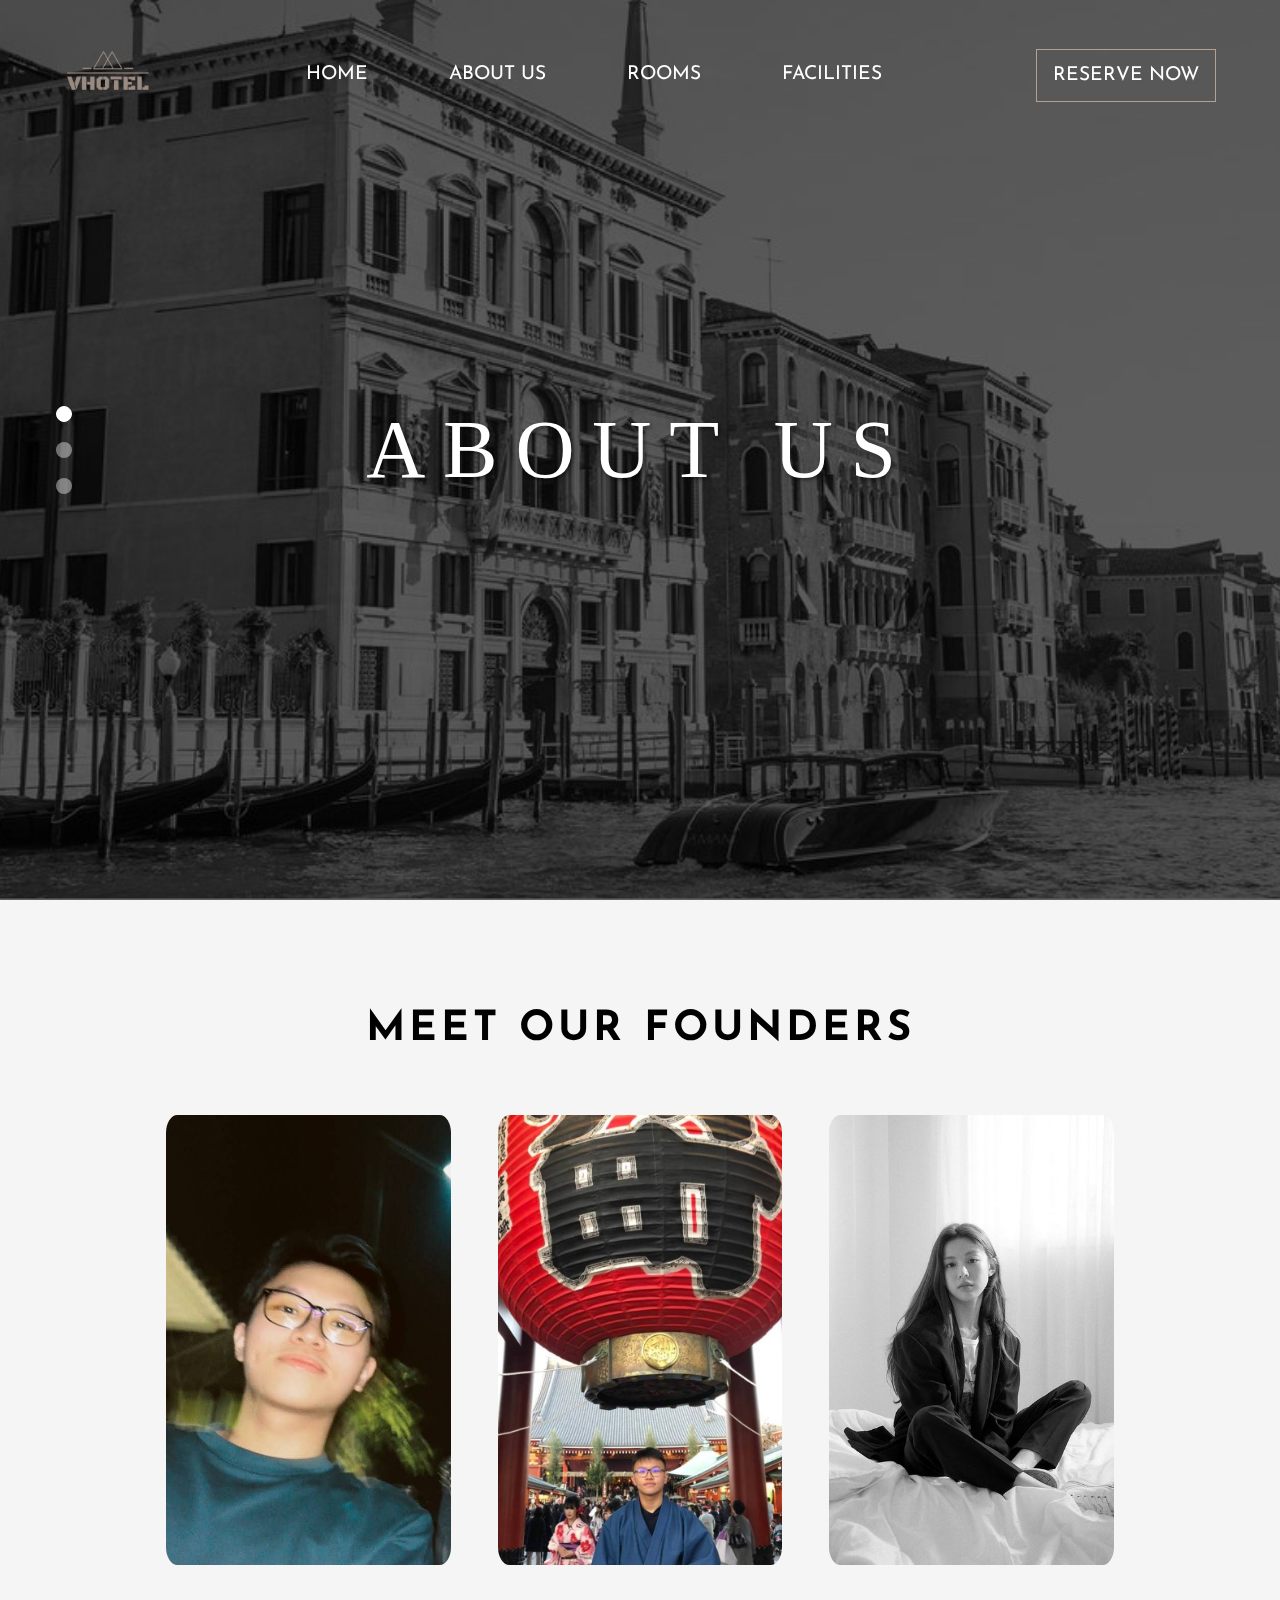
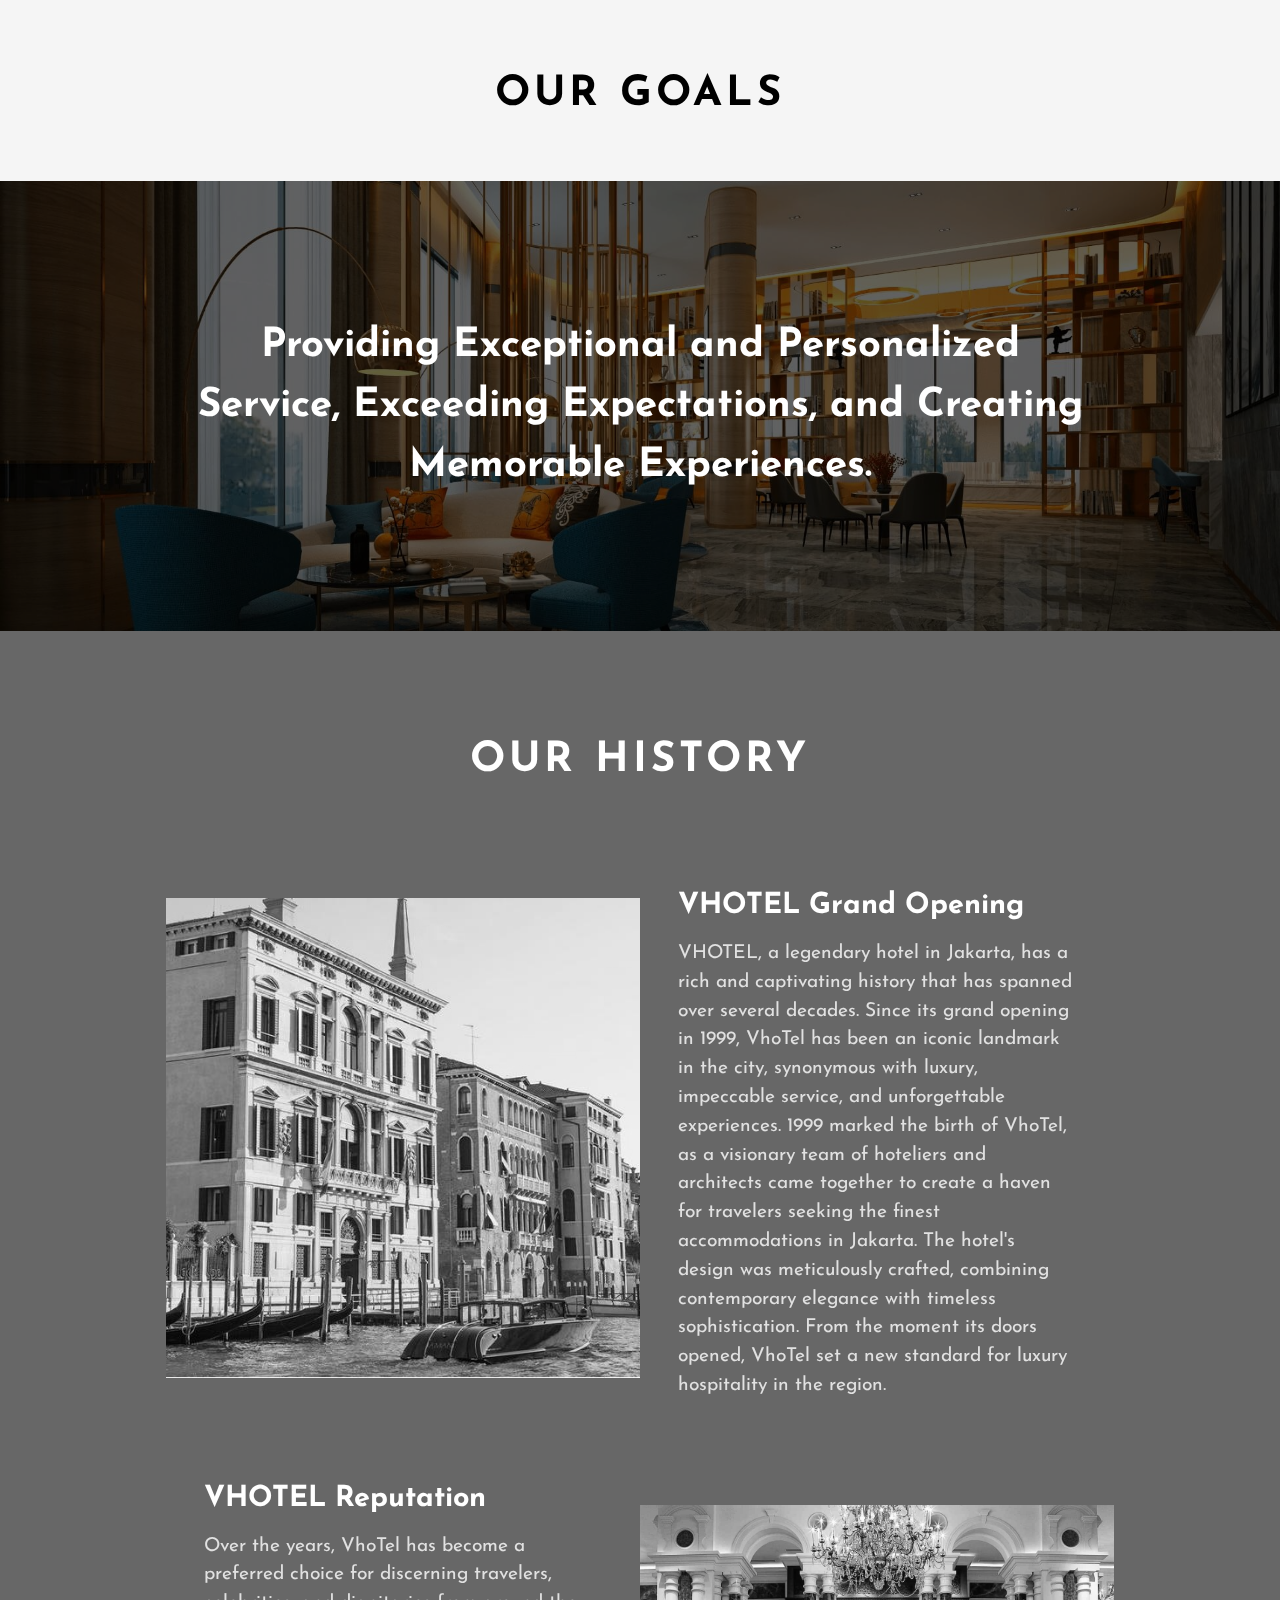
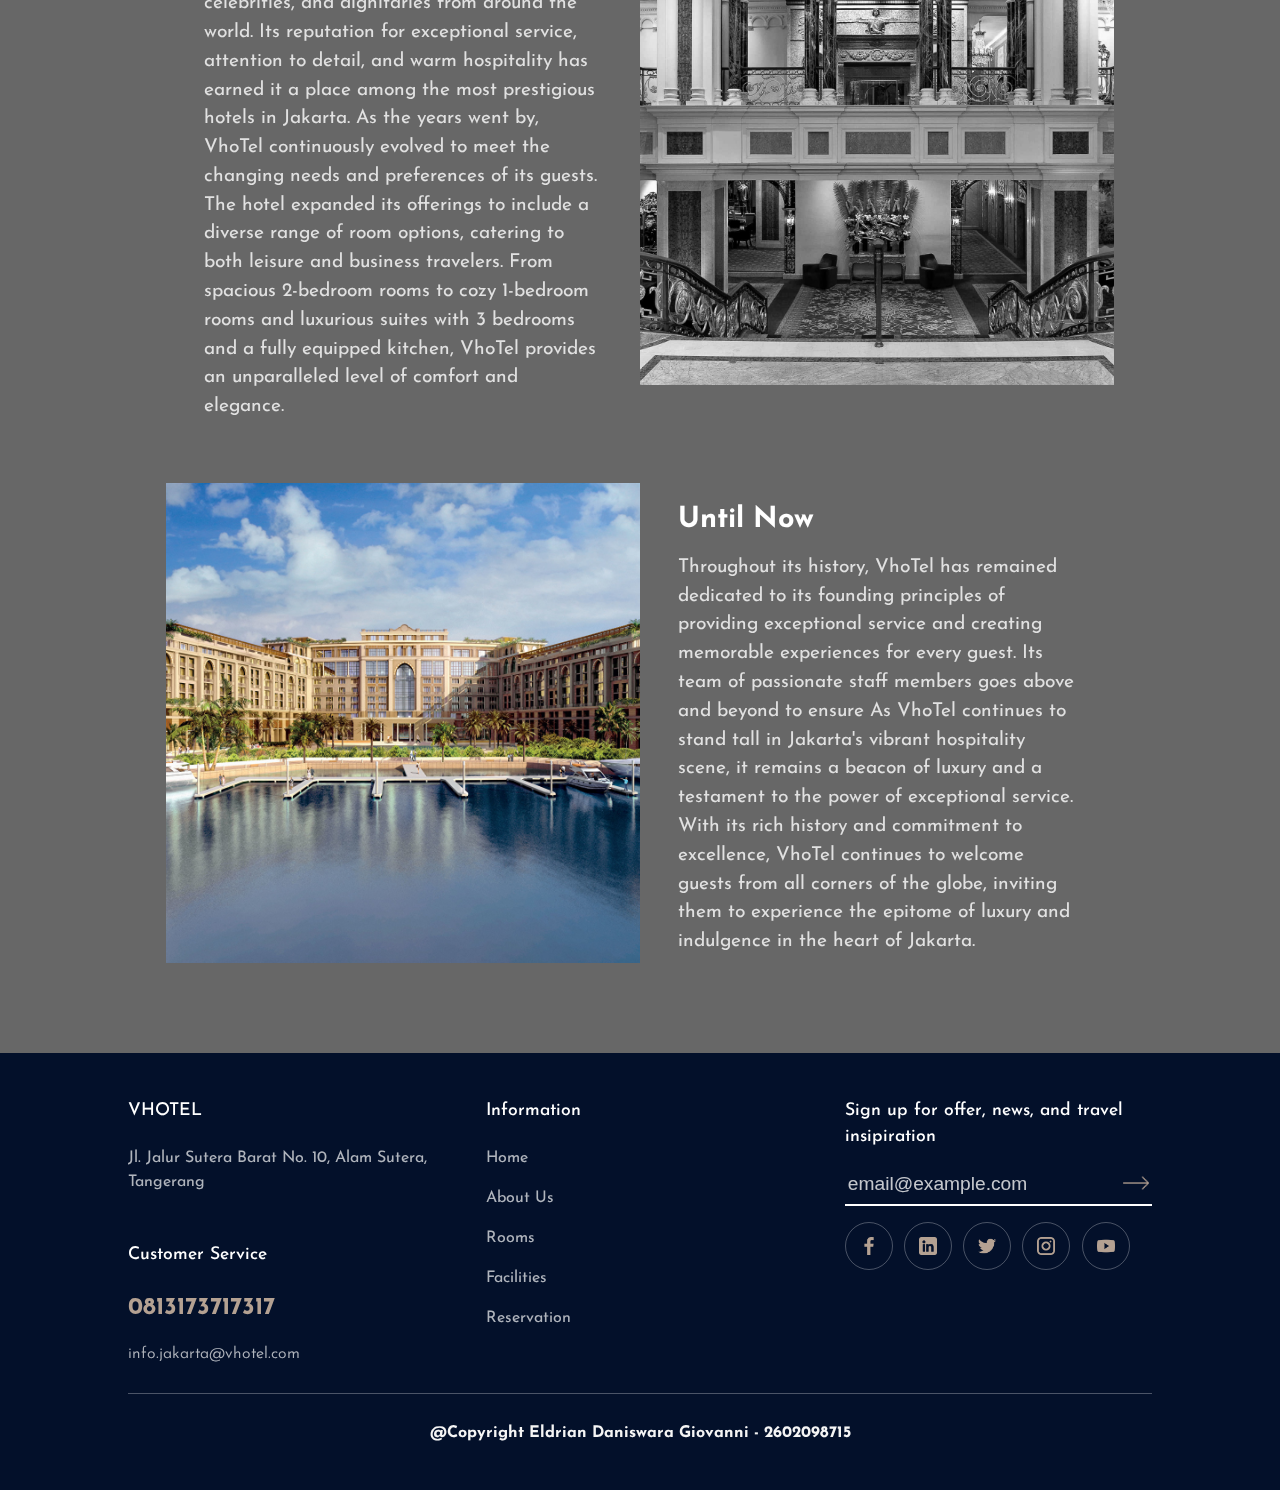
<file: html/about-us.html>
<!DOCTYPE html>
<html lang="en">

<head>
  <meta charset="UTF-8">
  <meta http-equiv="X-UA-Compatible" content="IE=edge">
  <meta name="viewport" content="width=device-width, initial-scale=1.0">
  <title>About Us</title>
  <link rel="stylesheet" type="text/css" href="../css/navbar.css" />
  <link rel="stylesheet" type="text/css" href="../css/bg-carousel.css" />
  <link rel="stylesheet" type="text/css" href="../css/about-us.css" />
  <link rel="stylesheet" type="text/css" href="../css/footer.css" />
</head>
<body>
  <nav>
    <div id="navbar">
      <div class="left-navbar-container">
        <a href="../index.html">
          <img class="vhotel-logo-navbar" src="../assets/images/navbar/vhotel-logo.png" alt="vhotel-logo">
        </a>
      </div>

      <div class="center-navbar-container">
        <a href="../index.html">HOME</a>
        <a href="about-us.html">ABOUT US</a>
        <a href="rooms.html">ROOMS</a>
        <a href="facility.html">FACILITIES</a>
      </div>
    <div class="right-navbar-container">
      <a class="reservation-btn" href="reserve.html">RESERVE NOW</a>
    </div>
    <div id="burger">
      <button id="open-menu" onclick="return openSideBar()">
        <div id="open-img"></div>
      </button>
    </div>
    </div>
    <div id="menubar">
      <button class="close-menu" onclick="return closeSideBar()">
        <img src="../assets/images/navbar/close.png" alt="">
      </button>
      <a href="../index.html" class="redirect-page home">HOME</a>
      <a href="about-us.html" class="redirect-page">ABOUT US</a>
      <a href="rooms.html" class="redirect-page">ROOMS</a>
      <a href="facility.html" class="redirect-page">FACILITIES</a>
      <a href="reserve.html" class="redirect-page">RESERVE NOW</a>
    </div>
  </nav>

  <header>
    <div class="bg-black">
    </div>
    <div class="carousel-background">
      <div class="slide slide-1"></div>
      <div class="slide slide-2"></div>
      <div class="slide slide-3"></div>
    </div>
    <div class="picture-text">
      <p class="vhotel-page-title">ABOUT US</p>
    </div>
    <div class="indicator-container">
      <input type="radio" name="carousel-indicator" id="indicator-1" class="page-indicator" checked>
      <label for="indicator-1" class="page-indicator-style"></label>

      <input type="radio" name="carousel-indicator" id="indicator-2" class="page-indicator">
      <label for="indicator-2" class="page-indicator-style"></label>

      <input type="radio" name="carousel-indicator" id="indicator-3" class="page-indicator">
      <label for="indicator-3" class="page-indicator-style"></label>
    </div>
  </header>
  <section class="all-founder-container">
    <h1 class="section-title">MEET OUR FOUNDERS</h1>
    <div class="founder-image-container">
      <div class="image-container">
        <div class="founder-image">
          <img src="../assets/images/about-us/founder-1.jpg" alt="Founder image">
        </div>
        <div class="role-overlay">
          <p class="founder-name">Enrico Daniswara Giovanni</p>
          <p class="founder-role">Co-Founder / Chief Executive Officer</p>
        </div>
      </div>
      <div class="image-container">
        <div class="founder-image">
          <img src="../assets/images/about-us/founder-2.jpg" alt="Founder image">
        </div>
        <div class="role-overlay">
          <p class="founder-name">Eldrian Daniswara Giovanni</p>
          <p class="founder-role">Co-Founder / Chief Operations Officer</p>
        </div>
      </div>
      <div class="image-container">
        <div class="founder-image">
          <img src="../assets/images/about-us/founder-3.jpg" alt="Founder image">
        </div>
        <div class="role-overlay">
          <p class="founder-name">Elyssa Davina Giovanni</p>
          <p class="founder-role">Technical Co-Founder / Distinguished Hotel Architect</p>
        </div>
      </div>
    </div>
  </section>
  <section class="goals-container">
    <h1 class="section-title">OUR GOALS</h1>
    <div class="goals-image-container">
      <div class="goals-background-black"></div>
        <p>Providing Exceptional and Personalized Service, Exceeding Expectations, and Creating Memorable Experiences.</p>
    </div>
  </section>

  <section class="history-container">
    <h1 class="section-title last-section-title">OUR HISTORY</h1>

    <div class="row-container">
      <div class="black-and-white-image-container">
        <img src="../assets/images/about-us/about-us-background.jpg" alt="">
      </div>
      <div class="history-text-container">
        <h1>VHOTEL Grand Opening</h1>
        <p class="description">VHOTEL, a legendary hotel in Jakarta, has a rich and captivating history that has spanned over several decades.
          Since its grand opening in 1999, VhoTel has been an iconic landmark in the city, synonymous with luxury, impeccable
          service, and unforgettable experiences.
          1999 marked the birth of VhoTel, as a visionary team of hoteliers and architects came together to create a haven for
          travelers seeking the finest accommodations in Jakarta. The hotel's design was meticulously crafted, combining
          contemporary elegance with timeless sophistication. From the moment its doors opened, VhoTel set a new standard for
          luxury hospitality in the region.</p>
      </div>
    </div>
    <div class="row-container row-2">
      <div class="black-and-white-image-container now">
        <img src="../assets/images/about-us/lobby-hotel.jpg" alt="">
      </div>
      <div class="history-text-container">
        <h1>VHOTEL Reputation</h1>
        <p class="description">
        Over the years, VhoTel has become a preferred choice for discerning travelers, celebrities, and dignitaries from around
        the world. Its reputation for exceptional service, attention to detail, and warm hospitality has earned it a place among
        the most prestigious hotels in Jakarta. As the years went by, VhoTel continuously evolved to meet the changing needs and
        preferences of its guests. The hotel expanded its offerings to include a diverse range of room options, catering to both leisure and business travelers. From
        spacious 2-bedroom rooms to cozy 1-bedroom rooms and luxurious suites with 3 bedrooms and a fully equipped kitchen,
        VhoTel provides an unparalleled level of comfort and elegance.
        <br /></p>
      </div>
    </div>
    <div class="row-container">
      <div class="now-image-container">
        <img src="../assets/images/about-us/bg-1.jpg" alt="">
      </div>
      <div class="history-text-container">
        <h1>Until Now</h1>
        <p class="description">Throughout its history, VhoTel has remained dedicated to its founding principles of providing exceptional service and
        creating memorable experiences for every guest. Its team of passionate staff members goes above and beyond to ensure
        As VhoTel continues to stand tall in Jakarta's vibrant hospitality scene, it remains a beacon of luxury and a testament
        to the power of exceptional service. With its rich history and commitment to excellence, VhoTel continues to welcome
        guests from all corners of the globe, inviting them to experience the epitome of luxury and indulgence in the heart of
        Jakarta.</p>
      </div>
    </div>
    <div class="description">

    </div>
  </section>

  <footer>
    <div class="footer-container">
      <div class="all-footer-content">
        <div class="left-footer-container footer-part">
          <div class="left-first-row">
            <h6>VHOTEL</h6>
            <ul>
              <li>Jl. Jalur Sutera Barat No. 10, Alam Sutera, Tangerang</li>
            </ul>
          </div>
          <div class="left-second-row">
            <h6 class="customer-service-text">Customer Service</h6>
            <h5 class="phone-number-footer">0813173717317</h5>
            <p class="email-contact-footer">info.jakarta@vhotel.com</p>
          </div>
        </div>
        <div class="center-footer-container footer-part">
          <h6>Information</h6>
          <ul>
            <li><a href="../index.html">Home</a></li>
            <li><a href="about-us.html">About Us</a></li>
            <li><a href="rooms.html">Rooms</a></li>
            <li><a href="facility.html">Facilities</a></li>
            <li><a href="reserve.html">Reservation</a></li>
          </ul>
        </div>
        <div class="right-footer-container footer-part">
          <h6>Sign up for offer, news, and travel insipiration</h6>
          <form action="">
            <div class="footer-input-container">
              <input type="email" class="footer-input" placeholder="email@example.com">
              <img src="../assets/images/about-us/right-arrow.png" class="center-footer-input" alt="">
            </div>
          </form>
  
          <div class="social-media-container">
            <a href="https://facebook.com/" class="social-media">
              <img src="../assets/images/footer/facebook-app-symbol.png" alt="facebook">
            </a>
            <a href="https://linkedin.com/" class="social-media">
              <img src="../assets/images/footer/linkedin.png" alt="linkedin">
            </a>
            <a href="https://twitter.com/" class="social-media">
              <img src="../assets/images/footer/twitter.png" alt="twitter">
            </a>
            <a href="https://instagram.com/" class="social-media">
              <img src="../assets/images/footer/instagram.png" alt="instagram.png\">
            </a>
            <a href="https://youtube.com/" class="social-media">
              <img src="../assets/images/footer/youtube.png" alt="youtube">
            </a>
          </div>
        </div>
      </div>
      <div class="copy-right-footer">
        <h4>@Copyright Eldrian Daniswara Giovanni - 2602098715</h4>
      </div>
    </div>
  </footer>
  <script src="../js/navbar.js"></script>
  <script src="../js/about-us.js"></script>
  <script src="../js/carousel.js"></script>
</body>

</html>
</file>
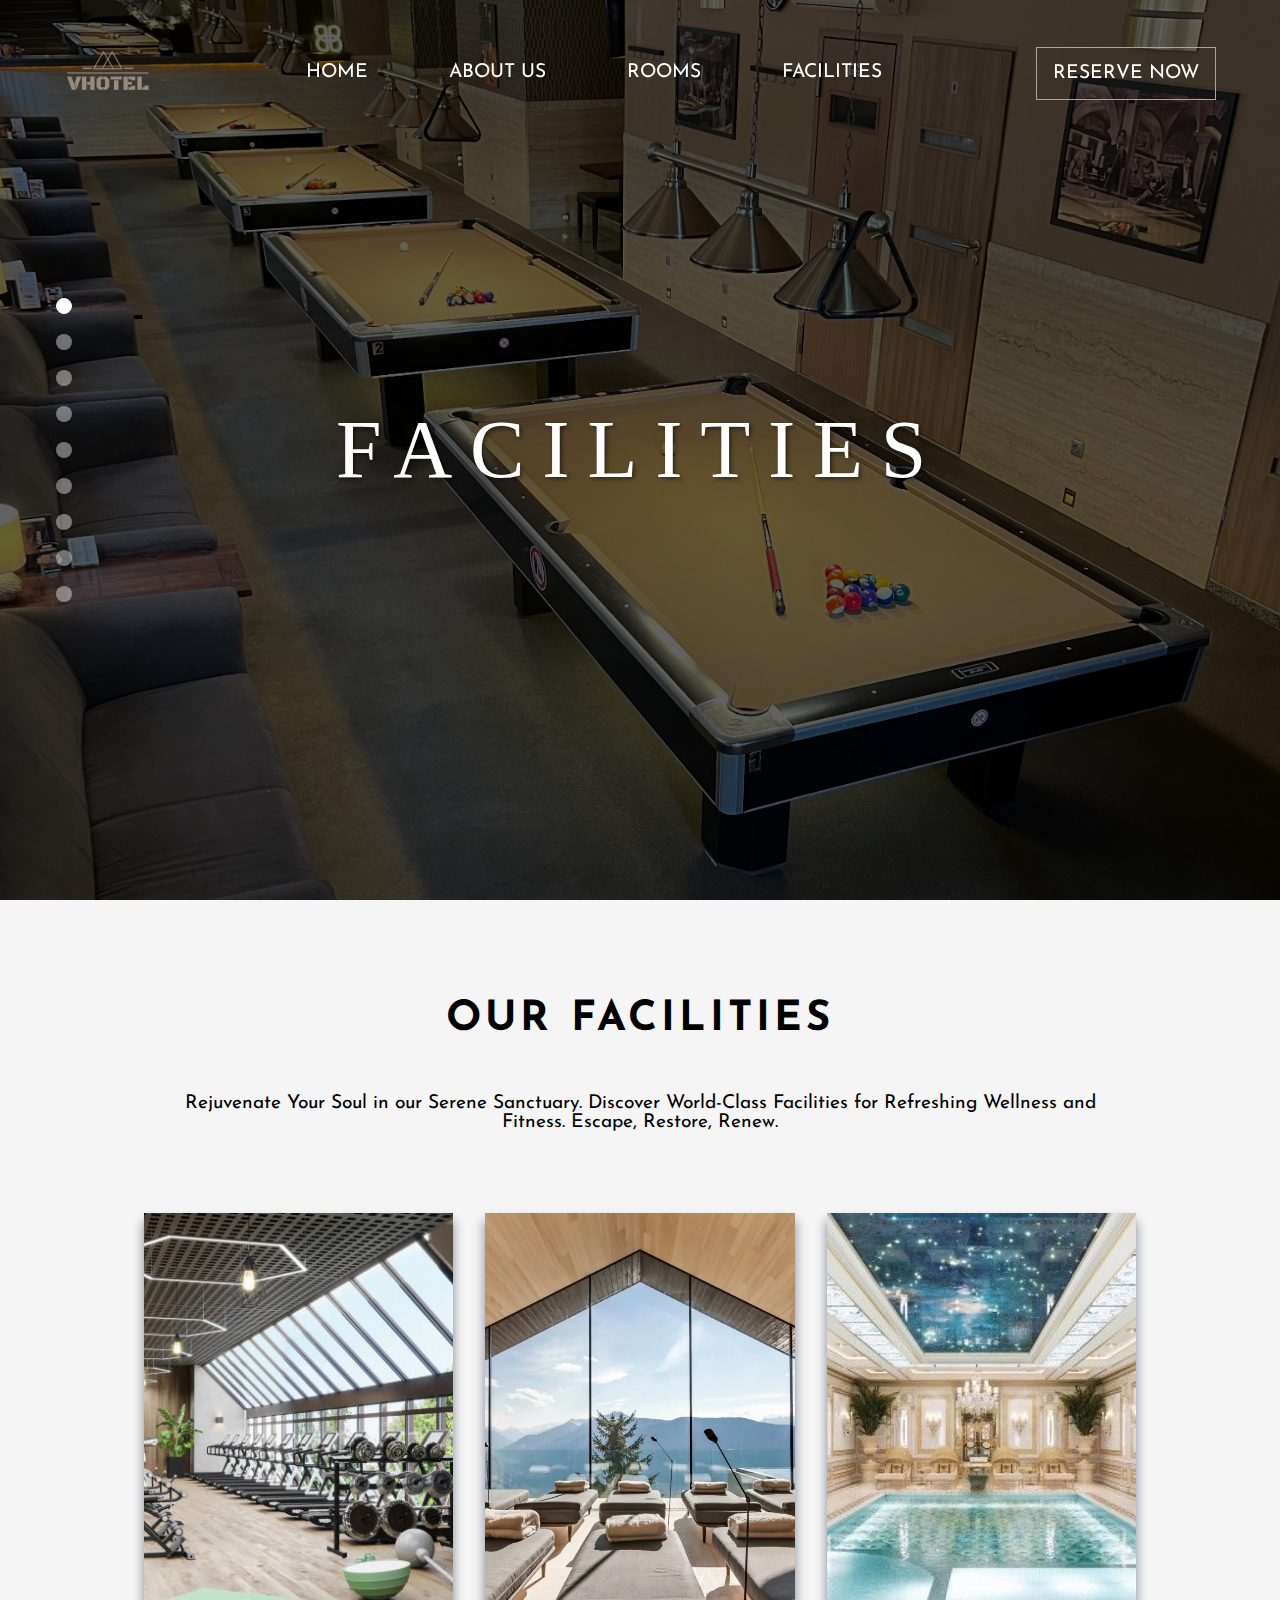
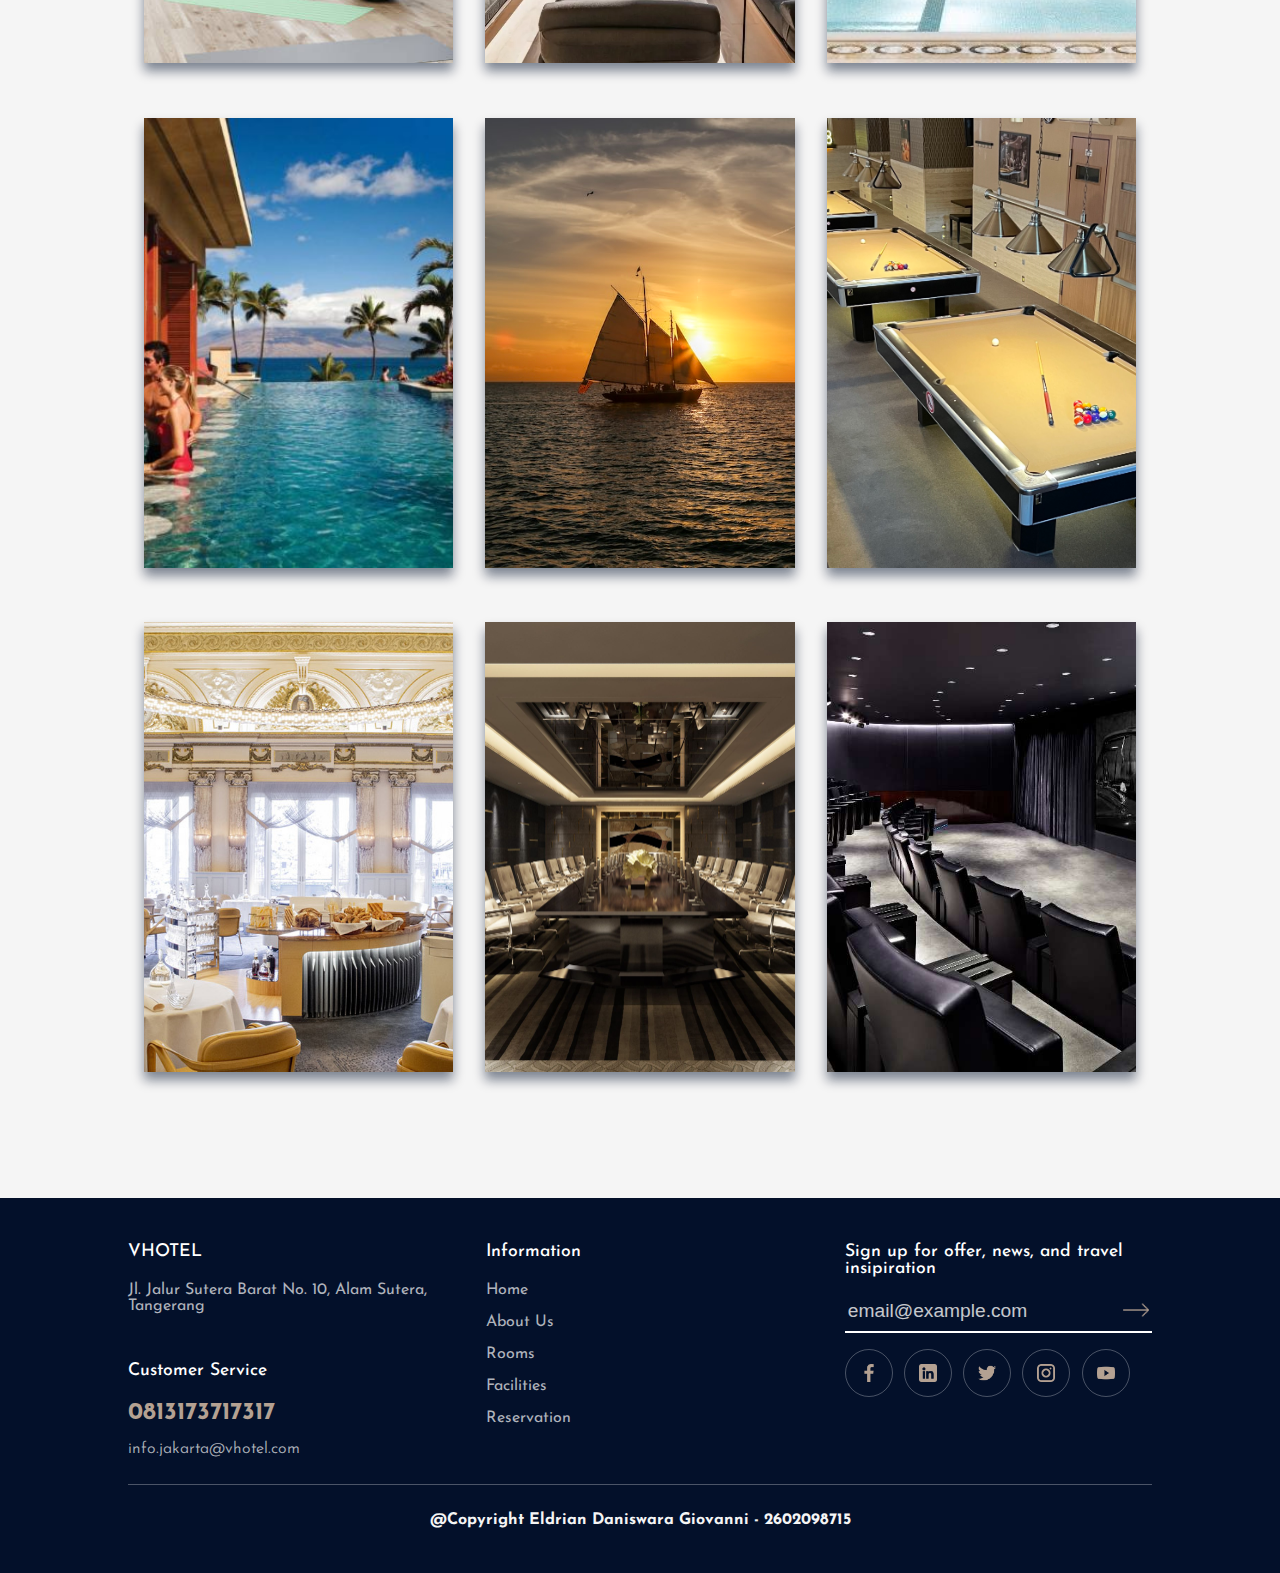
<file: html/facility.html>
<!DOCTYPE html>
<html lang="en">
<head>
  <meta charset="UTF-8">
  <meta http-equiv="X-UA-Compatible" content="IE=edge">
  <meta name="viewport" content="width=device-width, initial-scale=1.0">
  <link rel="stylesheet" type="text/css" href="../css/navbar.css" />
  <link rel="stylesheet" type="text/css" href="../css/bg-carousel.css" />
  <link rel="stylesheet" type="text/css" href="../css/facility.css" />
  <link rel="stylesheet" type="text/css" href="../css/footer.css" />
  <title>Facilities</title>
</head>
<body>
  <nav>
    <div id="navbar">
      <div class="left-navbar-container">
        <a href="../index.html">
          <img class="vhotel-logo-navbar" src="../assets/images/navbar/vhotel-logo.png" alt="vhotel-logo">
        </a>
      </div>

      <div class="center-navbar-container">
        <a href="../index.html">HOME</a>
        <a href="about-us.html">ABOUT US</a>
        <a href="rooms.html">ROOMS</a>
        <a href="facility.html">FACILITIES</a>
      </div>
    <div class="right-navbar-container">
      <a class="reservation-btn" href="reserve.html">RESERVE NOW</a>
    </div>

    <div id="burger">
      <button id="open-menu" onclick="return openSideBar()">
        <div id="open-img"></div>
      </button>
    </div>
    </div>
    <div id="menubar">
      <button class="close-menu" onclick="return closeSideBar()">
        <img src="../assets/images/navbar/close.png" alt="">
      </button>
      <a href="../index.html" class="redirect-page home">HOME</a>
      <a href="about-us.html" class="redirect-page">ABOUT US</a>
      <a href="rooms.html" class="redirect-page">ROOMS</a>
      <a href="facility.html" class="redirect-page">FACILITIES</a>
      <a href="reserve.html" class="redirect-page">RESERVE NOW</a>
    </div>
  </nav>
  <header>
    <div class="bg-black">
    </div>
    <div class="carousel-background">
      <div class="slide slide-1"></div>
      <div class="slide slide-2"></div>
      <div class="slide slide-3"></div>
      <div class="slide slide-4"></div>
      <div class="slide slide-5"></div>
      <div class="slide slide-6"></div>
      <div class="slide slide-7"></div>
      <div class="slide slide-8"></div>
      <div class="slide slide-9"></div>
    </div>
    <div class="picture-text">
      <p class="vhotel-page-title">FACILITIES</p>
    </div>
    <div class="indicator-container">
      <input type="radio" name="carousel-indicator" id="indicator-1" class="page-indicator" checked>
      <label for="indicator-1" class="page-indicator-style"></label>

      <input type="radio" name="carousel-indicator" id="indicator-2" class="page-indicator">
      <label for="indicator-2" class="page-indicator-style"></label>

      <input type="radio" name="carousel-indicator" id="indicator-3" class="page-indicator">
      <label for="indicator-3" class="page-indicator-style"></label>

      <input type="radio" name="carousel-indicator" id="indicator-4" class="page-indicator">
      <label for="indicator-4" class="page-indicator-style"></label>
      
      <input type="radio" name="carousel-indicator" id="indicator-5" class="page-indicator">
      <label for="indicator-5" class="page-indicator-style"></label>
      
      <input type="radio" name="carousel-indicator" id="indicator-6" class="page-indicator">
      <label for="indicator-6" class="page-indicator-style"></label>
      
      <input type="radio" name="carousel-indicator" id="indicator-7" class="page-indicator">
      <label for="indicator-7" class="page-indicator-style"></label>
      
      <input type="radio" name="carousel-indicator" id="indicator-8" class="page-indicator">
      <label for="indicator-8" class="page-indicator-style"></label>
      
      <input type="radio" name="carousel-indicator" id="indicator-9" class="page-indicator">
      <label for="indicator-9" class="page-indicator-style"></label>
      
    </div>
  </header>
  
  <section class="facility-container">
    <h1>OUR FACILITIES</h1>
    <p>Rejuvenate Your Soul in our Serene Sanctuary. Discover World-Class Facilities for Refreshing Wellness and Fitness. Escape, Restore, Renew.</p>
    <div class="all-facility-container">
      <div class="facility-image-container">
        <img src="../assets/images/facilities/gym.jpeg" alt="gym">
        <div class="facility-information">
          <h1>Gym</h1>
          <p>Unleash Your Potential: Where Fitness Meets Endless Possibilities with up to 100 Machines</p>
          <a href="#" class="learn-more-btn">LEARN MORE</a>
        </div>
      </div>
      <div class="facility-image-container">
        <img src="../assets/images/facilities/spa.webp" alt="spa">
        <div class="facility-information">
          <h1>Spa</h1>
          <p>Indulge Your Senses: Escape to Tranquility at our Luxurious Spa!</p>
          <a href="#" class="learn-more-btn">LEARN MORE</a>
        </div>
      </div>
      <div class="facility-image-container">
        <img src="../assets/images/facilities/indoor-swimming-pool.jpeg" alt="indoor-swimming-pool">
        <div class="facility-information">
          <h1>Indoor Swimming Pool</h1>
          <p>Dive into Paradise: Immerse Yourself in Pure Bliss at Our Indoor Swimming Pool!</p>
          <a href="#" class="learn-more-btn">LEARN MORE</a>
        </div>
      </div>
      <div class="facility-image-container">
        <img src="../assets/images/facilities/pool-sidebar.jpg" alt="poolsidebar">
        <div class="facility-information">
          <h1>Pool Side Bar</h1>
          <p>Sip, Swim, and Savor: Dive into Delight at our Poolside Bar Oasis!</p>
          <a href="#" class="learn-more-btn">LEARN MORE</a>
        </div>
      </div>
      <div class="facility-image-container">
        <img src="../assets/images/facilities/sunset-boat-trip.jpeg" alt="sunset-boat-trip">
        <div class="facility-information">
          <h1>Sun Set Boat Trip</h1>
          <p>Sail into Serenity: Embrace the Magic of Sunset with Our Unforgettable Boat Trips</p>
          <a href="#" class="learn-more-btn">LEARN MORE</a>
        </div>
      </div>
      <div class="facility-image-container">
        <img src="../assets/images/facilities/billiard-room.jpeg" alt="billiard-room">
        <div class="facility-information">
          <h1>Billiard Room</h1>
          <p>Rack 'Em Up, Relax, and Unleash Your Cue Power at Our Billiard Room Haven!</p>
          <a href="#" class="learn-more-btn">LEARN MORE</a>
        </div>
      </div>
      <div class="facility-image-container">
        <img src="../assets/images/facilities/luxury-restaurant.jpeg" alt="luxury-restaurant">
        <div class="facility-information">
          <h1>Restaurant</h1>
          <p>Indulge in Culinary Opulence: Experience Fine Dining Redefined at our Luxury Restaurant Oasis!</p>
          <a href="#" class="learn-more-btn">LEARN MORE</a>
        </div>
      </div>
      <div class="facility-image-container">
        <img src="../assets/images/facilities/conference-room.jpeg" alt="conference-room">
        <div class="facility-information">
          <h1>Conference Room</h1>
          <p>Powerful Meetings, Limitless Potential: Elevate Your Business at our Conference Room Exellence!</p>
          <a href="#" class="learn-more-btn">LEARN MORE</a>
        </div>
      </div>
      <div class="facility-image-container">
        <img src="../assets/images/facilities/cinema-room.jpeg" alt="">
        <div class="facility-information">
          <h1>Cinema Room</h1>
          <p>Escape to the Silver Screen: Immerse Yourself in Movie Magic at our Cinema Room Retreat!</p>
          <a href="#" class="learn-more-btn">LEARN MORE</a>
        </div>
      </div>
    </div>
  </section>

  <footer>
    <div class="footer-container">
      <div class="all-footer-content">
        <div class="left-footer-container footer-part">
          <div class="left-first-row">
            <h6>VHOTEL</h6>
            <ul>
              <li>Jl. Jalur Sutera Barat No. 10, Alam Sutera, Tangerang</li>
            </ul>
          </div>
          <div class="left-second-row">
            <h6 class="customer-service-text">Customer Service</h6>
            <h5 class="phone-number-footer">0813173717317</h5>
            <p class="email-contact-footer">info.jakarta@vhotel.com</p>
          </div>
        </div>
        <div class="center-footer-container footer-part">
          <h6>Information</h6>
          <ul>
            <li><a href="../index.html">Home</a></li>
            <li><a href="about-us.html">About Us</a></li>
            <li><a href="rooms.html">Rooms</a></li>
            <li><a href="facility.html">Facilities</a></li>
            <li><a href="reserve.html">Reservation</a></li>
          </ul>
        </div>
        <div class="right-footer-container footer-part">
          <h6>Sign up for offer, news, and travel insipiration</h6>
          <form action="">
            <div class="footer-input-container">
              <input type="email" class="footer-input" placeholder="email@example.com">
              <img src="../assets/images/about-us/right-arrow.png" class="center-footer-input" alt="">
            </div>
          </form>
  
          <div class="social-media-container">
            <a href="https://facebook.com/" class="social-media">
              <img src="../assets/images/footer/facebook-app-symbol.png" alt="facebook">
            </a>
            <a href="https://linkedin.com/" class="social-media">
              <img src="../assets/images/footer/linkedin.png" alt="linkedin">
            </a>
            <a href="https://twitter.com/" class="social-media">
              <img src="../assets/images/footer/twitter.png" alt="twitter">
            </a>
            <a href="https://instagram.com/" class="social-media">
              <img src="../assets/images/footer/instagram.png" alt="instagram.png\">
            </a>
            <a href="https://youtube.com/" class="social-media">
              <img src="../assets/images/footer/youtube.png" alt="youtube">
            </a>
          </div>
        </div>
      </div>
      <div class="copy-right-footer">
        <h4>@Copyright Eldrian Daniswara Giovanni - 2602098715</h4>
      </div>
    </div>
  </footer>
  <script src="../js/navbar.js"></script>
  <script src="../js/carousel.js"></script>
</body>
</html>
</file>
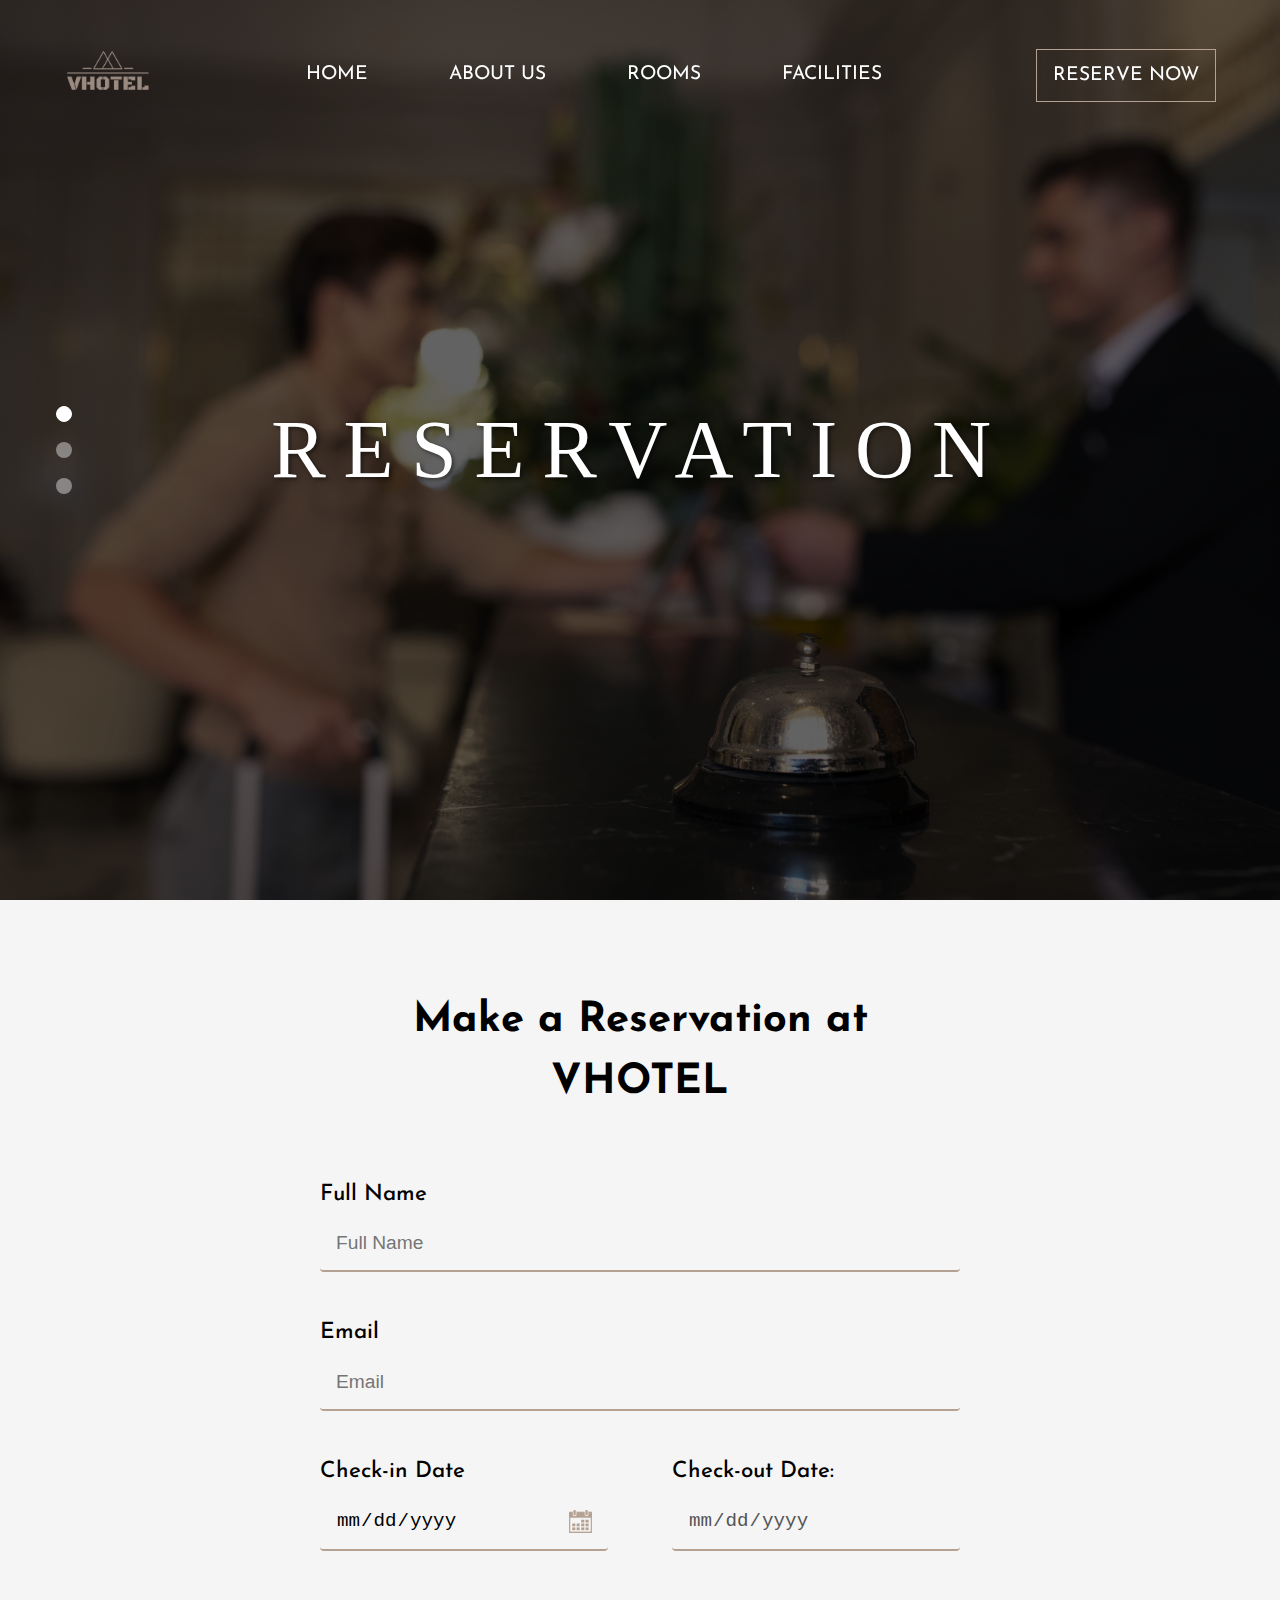
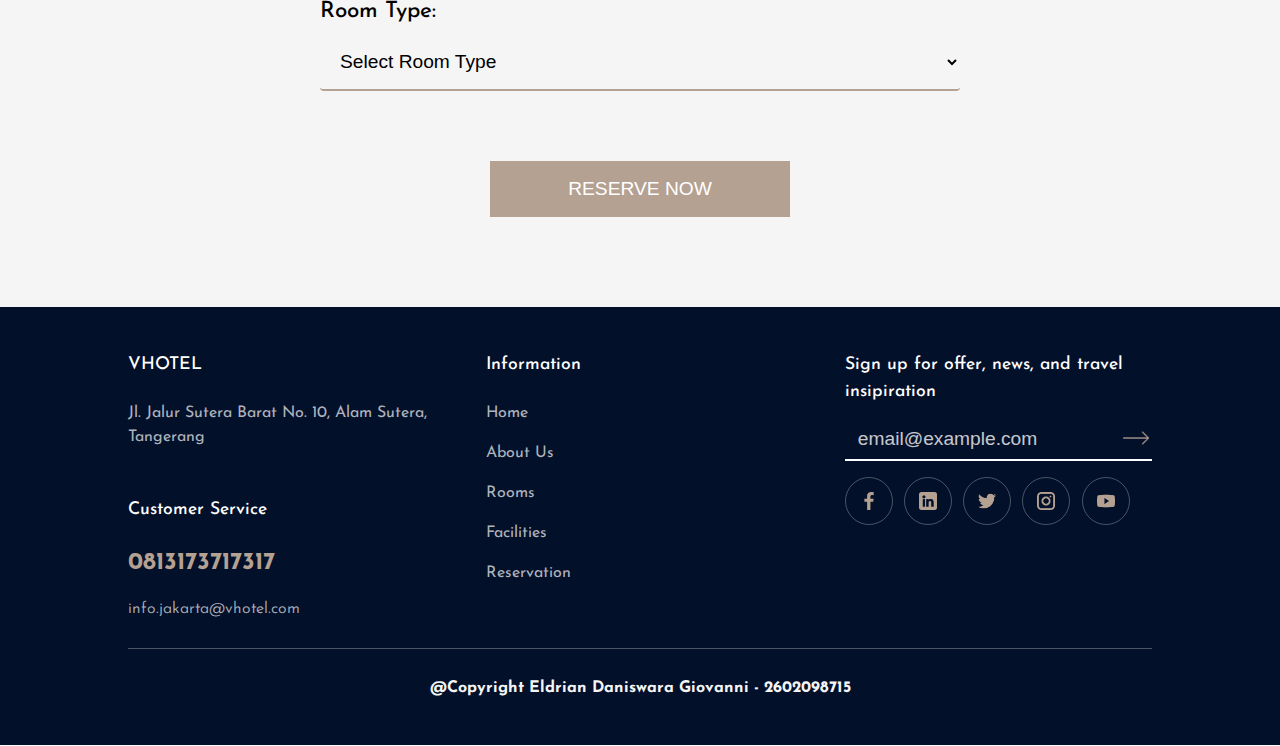
<file: html/reserve.html>
<!DOCTYPE html>
<html lang="en">
<head>
  <meta charset="UTF-8">
  <meta http-equiv="X-UA-Compatible" content="IE=edge">
  <meta name="viewport" content="width=device-width, initial-scale=1.0">
  <link rel="stylesheet" type="text/css" href="../css/navbar.css" />
  <link rel="stylesheet" type="text/css" href="../css/bg-carousel.css" />
  <link rel="stylesheet" type="text/css" href="../css/reserve.css" />
  <link rel="stylesheet" type="text/css" href="../css/footer.css" />
  <title>Reservation</title>
</head>
<body>
  <nav>
    <div id="navbar">
      <div class="left-navbar-container">
        <a href="../index.html">
          <img class="vhotel-logo-navbar" src="../assets/images/navbar/vhotel-logo.png" alt="vhotel-logo">
        </a>
      </div>

      <div class="center-navbar-container">
        <a href="../index.html">HOME</a>
        <a href="about-us.html">ABOUT US</a>
        <a href="rooms.html">ROOMS</a>
        <a href="facility.html">FACILITIES</a>
      </div>
    <div class="right-navbar-container">
      <a class="reservation-btn" href="reserve.html">RESERVE NOW</a>
    </div>
    <div id="burger">
      <button id="open-menu" onclick="return openSideBar()">
        <div id="open-img"></div>
      </button>
    </div>
    </div>
    <div id="menubar">
      <button class="close-menu" onclick="return closeSideBar()">
        <img src="../assets/images/navbar/close.png" alt="">
      </button>
      <a href="../index.html" class="redirect-page home">HOME</a>
      <a href="about-us.html" class="redirect-page">ABOUT US</a>
      <a href="rooms.html" class="redirect-page">ROOMS</a>
      <a href="facility.html" class="redirect-page">FACILITIES</a>
      <a href="reserve.html" class="redirect-page">RESERVE NOW</a>
    </div>
  </nav>

  <header>
    <div class="bg-black">
    </div>
    <div class="carousel-background">
      <div class="slide slide-1"></div>
      <div class="slide slide-2"></div>
      <div class="slide slide-3"></div>
    </div>
    <div class="picture-text">
      <p class="vhotel-page-title">RESERVATION</p>
    </div>
    <div class="indicator-container">
      <input type="radio" name="carousel-indicator" id="indicator-1" class="page-indicator" checked>
      <label for="indicator-1" class="page-indicator-style"></label>

      <input type="radio" name="carousel-indicator" id="indicator-2" class="page-indicator">
      <label for="indicator-2" class="page-indicator-style"></label>

      <input type="radio" name="carousel-indicator" id="indicator-3" class="page-indicator">
      <label for="indicator-3" class="page-indicator-style"></label>
    </div>
  </header>

  <section class="form-section">
    <div class="form-container">
      <h1>Make a Reservation at VHOTEL</h1>
      <form id="reservation-form">
        <div class="input-group">
          <label for="name-input">Full Name</label>
          <input type="text" id="name-input" name="name-input" onfocusout="validateName()" placeholder="Full Name">
          <div id="name-error" class="error-message"></div>
        </div>
        <div class="input-group">
          <label for="email-input">Email</label>
          <input type="text" id="email-input" name="email-input" onfocusout="validateEmail()" placeholder="Email">
          <div id="email-error" class="error-message"></div>
        </div>
        <div class="date-container">
          <div class="input-group">
            <label for="check-in-date">Check-in Date</label>
            <input type="date" id="check-in-date" name="check-in-date" onfocusout="validateCheckInDate()">
            <div id="check-in-date-error" class="error-message"></div>
          </div>
          <div class="input-group">
            <label for="check-out-date">Check-out Date:</label>
            <input type="date" id="check-out-date" name="check-out-date" onfocusout="validateCheckOutDate()">
            <div id="check-out-date-error" class="error-message"></div>
          </div>
        </div>
        <div class="input-group">
          <label for="room-type-input">Room Type:</label>
          <select id="room-type-input" name="room-type-input" onfocusout="validateRoomType()">
            <option value="">Select Room Type</option>
            <option value="single">DELUXE OCEANLINE</option>
            <option value="twin">EXECUTIVE TWIN OCEANLINE</option>
            <option value="suite">PRESIDENTAL SUITE</option>
          </select>
          <div id="room-type-error" class="error-message"></div>
        </div>
        <button type="submit" class="submit-button">RESERVE NOW</button>
      </form>
    </div>
  </section>


  <footer>
    <div class="footer-container">
      <div class="all-footer-content">
        <div class="left-footer-container footer-part">
          <div class="left-first-row">
            <h6>VHOTEL</h6>
            <ul>
              <li>Jl. Jalur Sutera Barat No. 10, Alam Sutera, Tangerang</li>
            </ul>
          </div>
          <div class="left-second-row">
            <h6 class="customer-service-text">Customer Service</h6>
            <h5 class="phone-number-footer">0813173717317</h5>
            <p class="email-contact-footer">info.jakarta@vhotel.com</p>
          </div>
        </div>
        <div class="center-footer-container footer-part">
          <h6>Information</h6>
          <ul>
            <li><a href="../index.html">Home</a></li>
            <li><a href="about-us.html">About Us</a></li>
            <li><a href="rooms.html">Rooms</a></li>
            <li><a href="facility.html">Facilities</a></li>
            <li><a href="reserve.html">Reservation</a></li>
          </ul>
        </div>
        <div class="right-footer-container footer-part">
          <h6>Sign up for offer, news, and travel insipiration</h6>
          <form action="">
            <div class="footer-input-container">
              <input type="email" class="footer-input" placeholder="email@example.com">
              <img src="../assets/images/about-us/right-arrow.png" class="center-footer-input" alt="">
            </div>
          </form>
  
          <div class="social-media-container">
            <a href="https://facebook.com/" class="social-media">
              <img src="../assets/images/footer/facebook-app-symbol.png" alt="facebook">
            </a>
            <a href="https://linkedin.com/" class="social-media">
              <img src="../assets/images/footer/linkedin.png" alt="linkedin">
            </a>
            <a href="https://twitter.com/" class="social-media">
              <img src="../assets/images/footer/twitter.png" alt="twitter">
            </a>
            <a href="https://instagram.com/" class="social-media">
              <img src="../assets/images/footer/instagram.png" alt="instagram.png\">
            </a>
            <a href="https://youtube.com/" class="social-media">
              <img src="../assets/images/footer/youtube.png" alt="youtube">
            </a>
          </div>
        </div>
      </div>
      <div class="copy-right-footer">
        <h4>@Copyright Eldrian Daniswara Giovanni - 2602098715</h4>
      </div>
    </div>
  </footer>
  <script src="../js/navbar.js"></script>
  <script src="../js/reserve.js"></script>
  <script src="../js/carousel.js"></script>
</body>
</html>
</file>
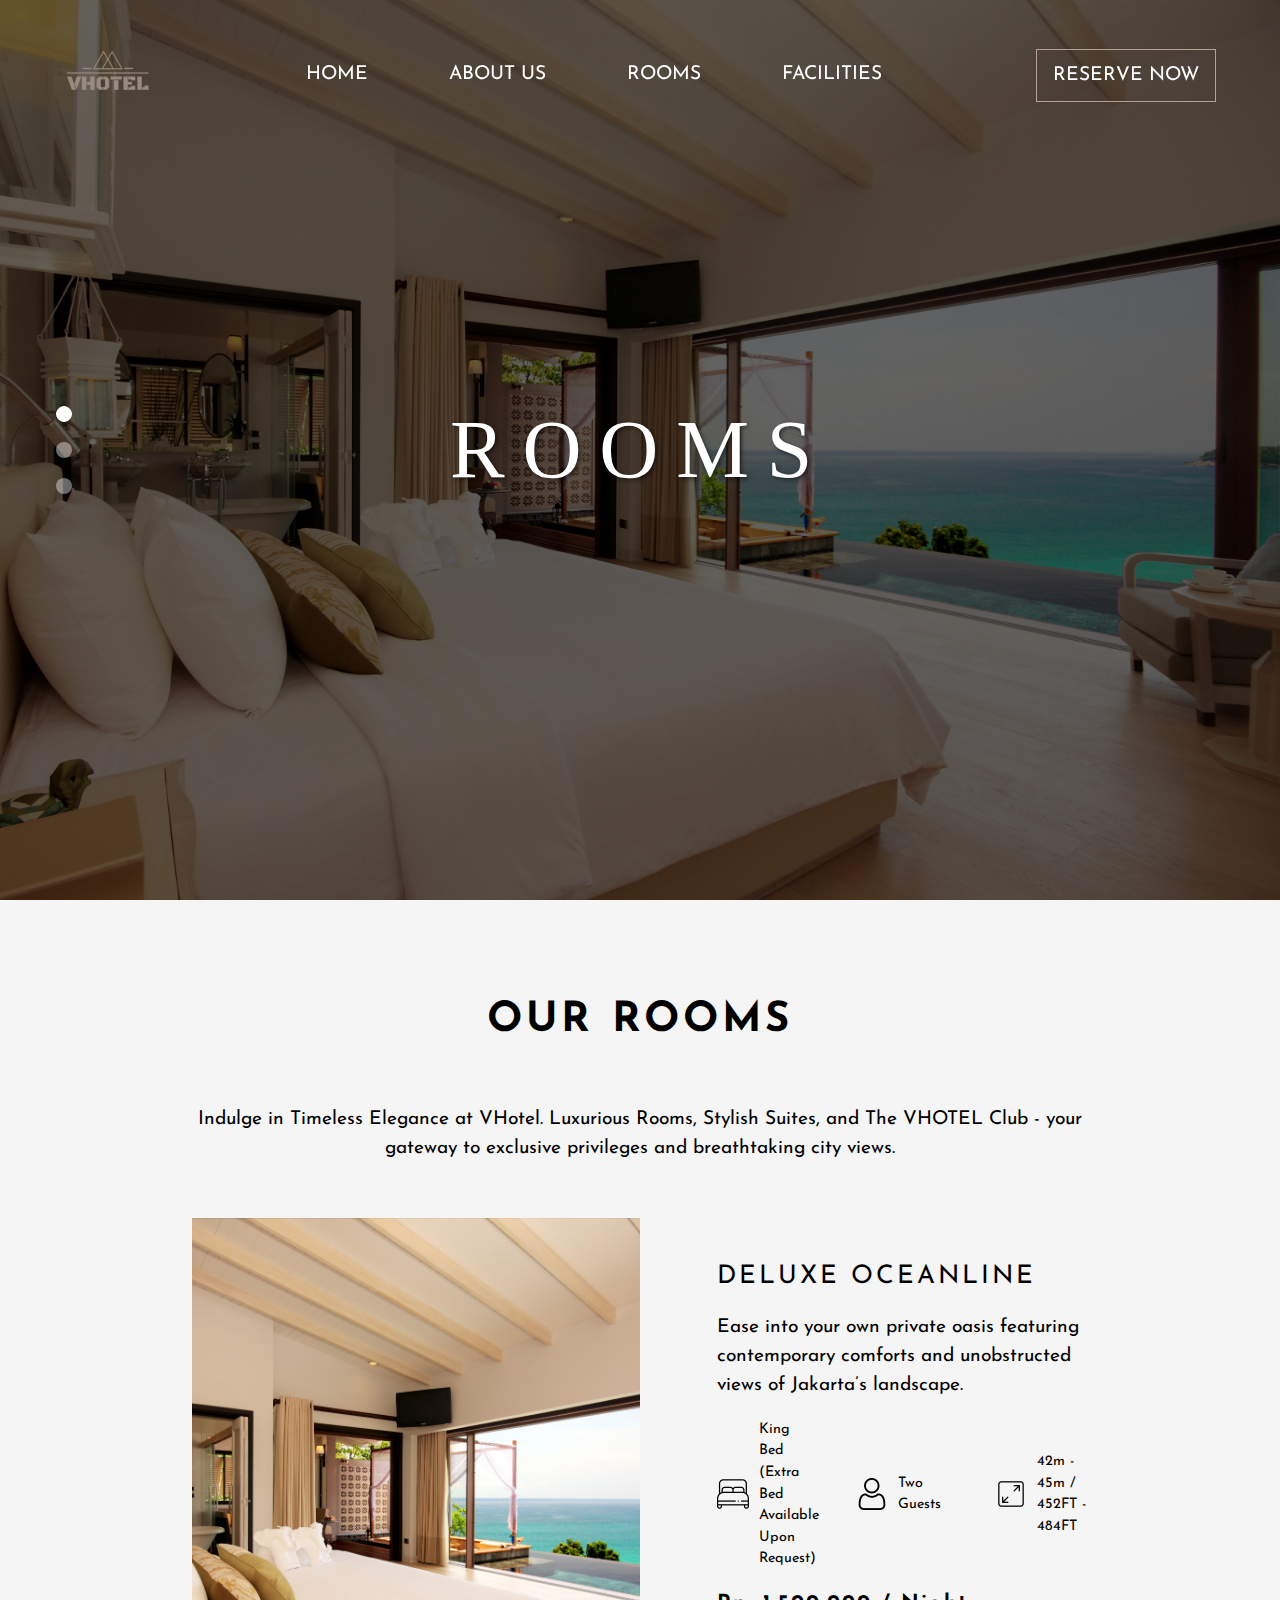
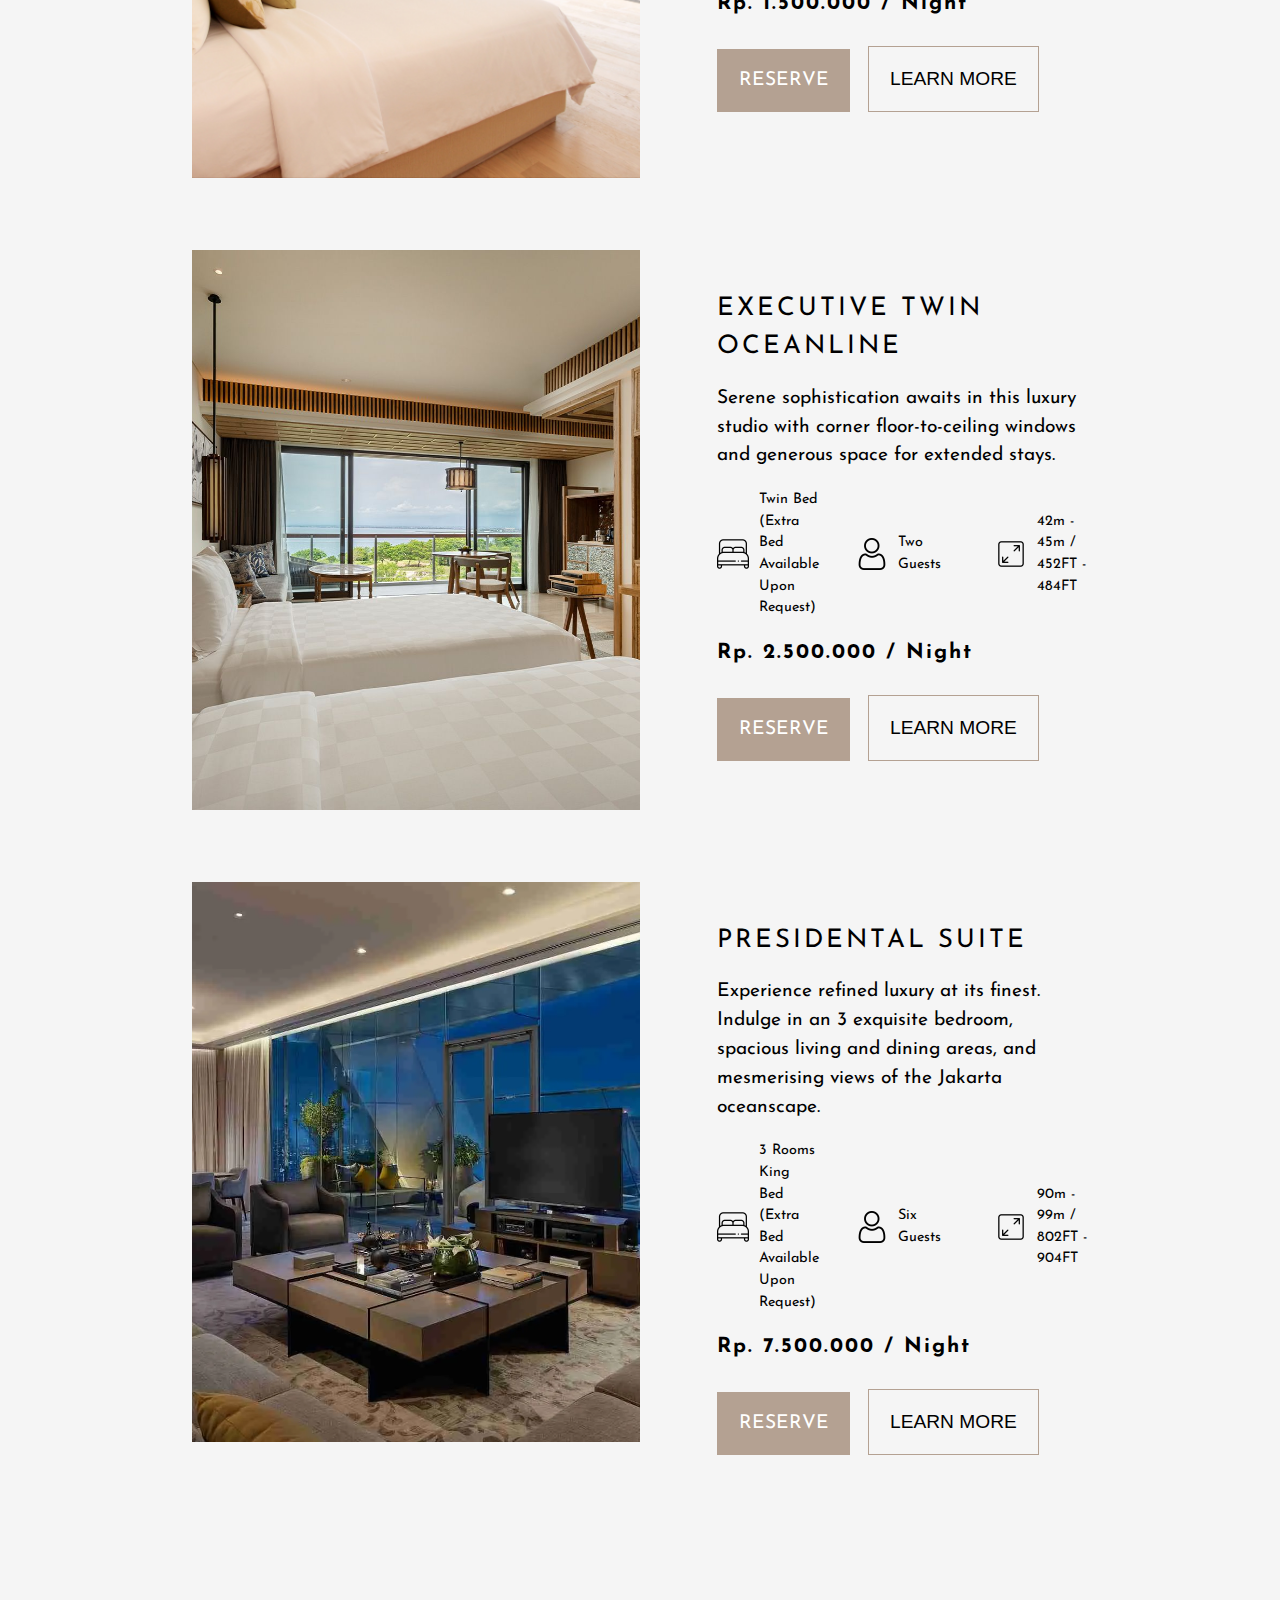
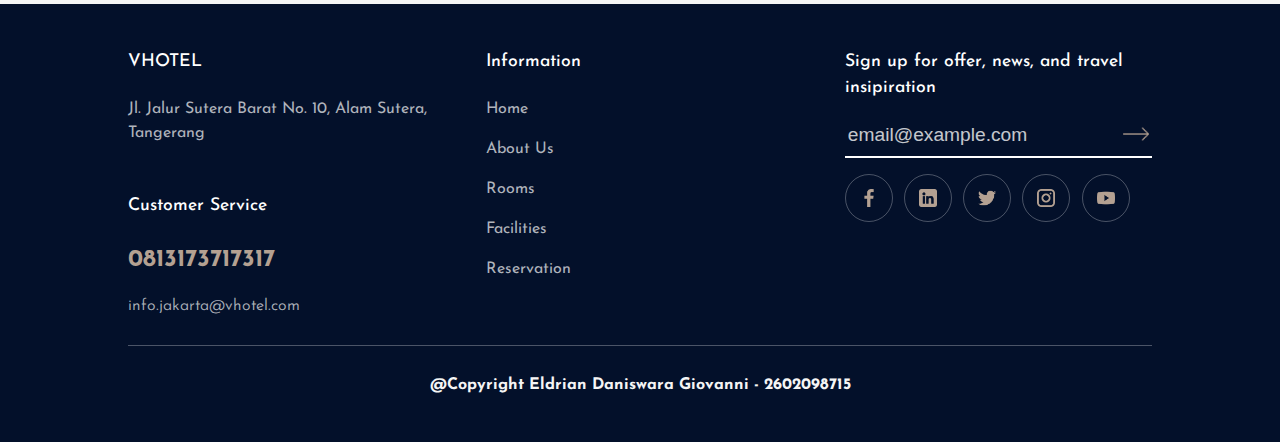
<file: html/rooms.html>
<!DOCTYPE html>
<html lang="en">
<head>
  <meta charset="UTF-8">
  <meta http-equiv="X-UA-Compatible" content="IE=edge">
  <meta name="viewport" content="width=device-width, initial-scale=1.0">
  <link rel="stylesheet" type="text/css" href="../css/navbar.css" />
  <link rel="stylesheet" type="text/css" href="../css/bg-carousel.css" />
  <link rel="stylesheet" type="text/css" href="../css/rooms.css" />
  <link rel="stylesheet" type="text/css" href="../css/footer.css" />
  <title>Rooms</title>
</head>
<body>
  <nav>
    <div id="navbar">
      <div class="left-navbar-container">
        <a href="home.html">
          <img class="vhotel-logo-navbar" src="../assets/images/navbar/vhotel-logo.png" alt="vhotel-logo">
        </a>
      </div>

      <div class="center-navbar-container">
        <a href="../index.html">HOME</a>
        <a href="about-us.html">ABOUT US</a>
        <a href="rooms.html">ROOMS</a>
        <a href="facility.html">FACILITIES</a>
      </div>
    <div class="right-navbar-container">
      <a class="reservation-btn" href="reserve.html">RESERVE NOW</a>
    </div>
    <div id="burger">
      <button id="open-menu" onclick="return openSideBar()">
        <div id="open-img"></div>
      </button>
    </div>
    </div>
    <div id="menubar">
      <button class="close-menu" onclick="return closeSideBar()">
        <img src="../assets/images/navbar/close.png" alt="">
      </button>
      <a href="../index.html" class="redirect-page home">HOME</a>
      <a href="about-us.html" class="redirect-page">ABOUT US</a>
      <a href="rooms.html" class="redirect-page">ROOMS</a>
      <a href="facility.html" class="redirect-page">FACILITIES</a>
      <a href="reserve.html" class="redirect-page">RESERVE NOW</a>
    </div>
  </nav>

  <header>
    <div class="bg-black">
    </div>
    <div class="carousel-background">
      <div class="slide slide-1"></div>
      <div class="slide slide-2"></div>
      <div class="slide slide-3"></div>
    </div>
    <div class="picture-text">
      <p class="vhotel-page-title">ROOMS</p>
    </div>
    <div class="indicator-container">
      <input type="radio" name="carousel-indicator" id="indicator-1" class="page-indicator" checked>
      <label for="indicator-1" class="page-indicator-style"></label>

      <input type="radio" name="carousel-indicator" id="indicator-2" class="page-indicator">
      <label for="indicator-2" class="page-indicator-style"></label>

      <input type="radio" name="carousel-indicator" id="indicator-3" class="page-indicator">
      <label for="indicator-3" class="page-indicator-style"></label>
    </div>
  </header>

  <section class="rooms-section">
    <h1>OUR ROOMS</h1>
    <p>Indulge in Timeless Elegance at VHotel. Luxurious Rooms, Stylish Suites, and The VHOTEL Club - your gateway to exclusive privileges and breathtaking city views.</p>
    <div class="all-room-container">
      <div class="room-container">
        <div class="room-picture-container">
          <img src="../assets/images/room/room-image/room1.jpg" alt="">
        </div>
        <div class="description-detail-wrapper">
          <div class="room-description-container overview-1">
            <h3>DELUXE OCEANLINE</h3>
            <p>Ease into your own private oasis featuring contemporary comforts and unobstructed views of Jakarta’s landscape.</p>
            <div class="room-specification">
              <div class="bed-spec specification">
                <img src="../assets/images/room/logo/double-bed.png" alt="">
                <div class="room-description">
                  <span>King Bed</span>
                  <span>(Extra Bed Available Upon Request)</span>
                </div>
              </div>
              <div class="guest-spec specification">
                <img src="../assets/images/room/logo/user.png" alt="">
                <span>Two Guests</span>
              </div>
              <div class="size-spec specification">
                <img src="../assets/images/room/logo/maximize.png" alt="">
                <div class="room-description">
                  <span>42m - 45m / </span>
                  <span>452FT - 484FT</span>
                </div>
              </div>
            </div>
            <h5>Rp. 1.500.000 / Night</h5>
            <div class="room-section-button-container">
              <a href="reserve.html" class="reserve-btn-room-section">RESERVE</a>
              <button class="learn-more-btn-room-section" onclick="showDetail(1)">LEARN MORE</button>
            </div>
          </div>
          <div class="room-specification-detail detail-1">
            <h3>AMENITIES</h3>
            <p>Elegantly furnished with an eclectic mix of Indonesia’s traditional and modern contemporary decor, with striking views across the ocean.</p>
            <div class="room-specification">
              <ul>
                <li class="detail-specification">
                  <img src="../assets/images/room/details/air-conditioner.png" alt="">
                  <span>Air Conditioning</span>
                </li>
                <li class="detail-specification">
                  <img src="../assets/images/room/details/extrabed.png" alt="">
                  <span>Extra bed allowed</span>

                </li>
                <li class="detail-specification">
                  <img src="../assets/images/room/details/balcony.png" alt="">
                  <span>Balcony</span>
                  
                </li>
                <li class="detail-specification">
                  <img src="../assets/images/room/details/closet.png" alt="">
                  <span>Walk In Closet</span>
                </li>
                <li class="detail-specification">
                  <img src="../assets/images/room/details/bathroom.png" alt="">
                  <span>Bath up and separate shower</span>
                </li>
                <li class="detail-specification">
                  <img src="../assets/images/room/details/coffee-cup.png" alt="">
                  <span>Coffee and/or tea making facilities</span>
                </li>
              </ul>
            </div>
            <div class="room-section-button-container">
              <button class="back-button back-1" onclick="backToDefault(1)">SHOW LESS</button>
            </div>


          </div>

        </div>
      </div>
      <div class="room-container">
        <div class="room-picture-container">
          <img src="../assets/images/room/room-image/room2.jpeg" alt="">
        </div>
        <div class="description-detail-wrapper">
          <div class="room-description-container overview-2">
            <h3>EXECUTIVE TWIN OCEANLINE</h3>
            <p>Serene sophistication awaits in this luxury studio with corner floor-to-ceiling windows and generous space for extended stays.</p>
            <div class="room-specification">
              <div class="bed-spec specification">
                <img src="../assets/images/room/logo/double-bed.png" alt="">
                <div class="room-description">
                  <span>Twin Bed</span>
                  <span>(Extra Bed Available Upon Request)</span>
                </div>
              </div>
              <div class="guest-spec specification">
                <img src="../assets/images/room/logo/user.png" alt="">
                <span>Two Guests</span>
              </div>
              <div class="size-spec specification">
                <img src="../assets/images/room/logo/maximize.png" alt="">
                <div class="room-description">
                  <span>42m - 45m / </span>
                  <span>452FT - 484FT</span>
                </div>
              </div>
            </div>
            <h5>Rp. 2.500.000 / Night</h5>
            <div class="room-section-button-container">
              <a href="reserve.html" class="reserve-btn-room-section">RESERVE</a>
              <button class="learn-more-btn-room-section 2" onclick="showDetail(2)">LEARN MORE</button>
            </div>
          </div>
          <div class="room-specification-detail detail-2">
            <h3>AMENITIES</h3>
            <p>Experience a harmonious blend of Indonesia's rich heritage and modern aesthethics, complemented by breathtaking ocean vistas, in our elegantly adorned accomodatios</p>
            <div class="room-specification">
              <ul>
                <li class="detail-specification">
                  <img src="../assets/images/room/details/air-conditioner.png" alt="">
                  <span>Air Conditioning</span>
                </li>
                <li class="detail-specification">
                  <img src="../assets/images/room/details/extrabed.png" alt="">
                  <span>Extra bed allowed</span>

                </li>
                <li class="detail-specification">
                  <img src="../assets/images/room/details/balcony.png" alt="">
                  <span>Balcony</span>
                  
                </li>
                <li class="detail-specification">
                  <img src="../assets/images/room/details/closet.png" alt="">
                  <span>Walk In Closet</span>
                </li>
                <li class="detail-specification">
                  <img src="../assets/images/room/details/bathroom.png" alt="">
                  <span>Bath up and separate shower</span>
                </li>
                <li class="detail-specification">
                  <img src="../assets/images/room/details/coffee-cup.png" alt="">
                  <span>Coffee and/or tea making facilities</span>
                </li>
              </ul>
            </div>
            <div class="room-section-button-container">
              <button class="back-button back-2" onclick="backToDefault(2)">SHOW LESS</button>
            </div>
          </div>

        </div>
      </div>
      <div class="room-container">
        <div class="room-picture-container">
          <img src="../assets/images/room/room-image/room3.webp" alt="">
        </div>
        <div class="description-detail-wrapper">
          <div class="room-description-container overview-3">
            <h3>PRESIDENTAL SUITE</h3>
            <p>Experience refined luxury at its finest. Indulge in an 3 exquisite bedroom, spacious living and dining areas, and mesmerising views of the Jakarta oceanscape.</p>
            <div class="room-specification">
              <div class="bed-spec specification">
                <img src="../assets/images/room/logo/double-bed.png" alt="">
                <div class="room-description">
                  <span>3 Rooms King Bed</span>
                  <span>(Extra Bed Available Upon Request)</span>
                </div>
              </div>
              <div class="guest-spec specification">
                <img src="../assets/images/room/logo/user.png" alt="">
                <span>Six Guests</span>
              </div>
              <div class="size-spec specification">
                <img src="../assets/images/room/logo/maximize.png" alt="">
                <div class="room-description">
                  <span>90m - 99m / </span>
                  <span>802FT - 904FT</span>
                </div>
              </div>
            </div>
            <h5>Rp. 7.500.000 / Night</h5>
            <div class="room-section-button-container">
              <a href="reserve.html" class="reserve-btn-room-section">RESERVE</a>
              <button class="learn-more-btn-room-section" onclick="showDetail(3)">LEARN MORE</button>
            </div>
          </div>
          <div class="room-specification-detail detail-3">
            <h3>AMENITIES</h3>
            <p>Immerse yourself in the exquisite fusion of Indonesia’s traditional charm and contemporary flair, as our thoughtfully furnished spaces offer stunning ocean panoramas that captivate the senses.</p>
            <div class="room-specification">
              <ul>
                <li class="detail-specification">
                  <img src="../assets/images/room/details/air-conditioner.png" alt="">
                  <span>Air Conditioning</span>
                </li>
                <li class="detail-specification">
                  <img src="../assets/images/room/details/extrabed.png" alt="">
                  <span>Extra bed allowed</span>

                </li>
                <li class="detail-specification">
                  <img src="../assets/images/room/details/balcony.png" alt="">
                  <span>Balcony</span>
                  
                </li>
                <li class="detail-specification">
                  <img src="../assets/images/room/details/closet.png" alt="">
                  <span>Walk In Closet</span>
                </li>
                <li class="detail-specification">
                  <img src="../assets/images/room/details/bathroom.png" alt="">
                  <span>Bath up and separate shower</span>
                </li>
                <li class="detail-specification">
                  <img src="../assets/images/room/details/coffee-cup.png" alt="">
                  <span>Coffee and/or tea making facilities</span>
                </li>
                <li class="detail-specification">
                  <img src="../assets/images/room/details/cutlery.png" alt="">
                  <span>Kitchens</span>
                </li>
              </ul>
            </div>
            <div class="room-section-button-container">
              <button class="back-button back-3" onclick="backToDefault(3)">SHOW LESS</button>
            </div>
          </div>
        </div>
      </div>
    </div>
  </section>

  <footer>
    <div class="footer-container">
      <div class="all-footer-content">
        <div class="left-footer-container footer-part">
          <div class="left-first-row">
            <h6>VHOTEL</h6>
            <ul>
              <li>Jl. Jalur Sutera Barat No. 10, Alam Sutera, Tangerang</li>
            </ul>
          </div>
          <div class="left-second-row">
            <h6 class="customer-service-text">Customer Service</h6>
            <h5 class="phone-number-footer">0813173717317</h5>
            <p class="email-contact-footer">info.jakarta@vhotel.com</p>
          </div>
        </div>
        <div class="center-footer-container footer-part">
          <h6>Information</h6>
          <ul>
            <li><a href="../index.html">Home</a></li>
            <li><a href="about-us.html">About Us</a></li>
            <li><a href="rooms.html">Rooms</a></li>
            <li><a href="facility.html">Facilities</a></li>
            <li><a href="reserve.html">Reservation</a></li>
          </ul>
        </div>
        <div class="right-footer-container footer-part">
          <h6>Sign up for offer, news, and travel insipiration</h6>
          <form action="">
            <div class="footer-input-container">
              <input type="email" class="footer-input" placeholder="email@example.com">
              <img src="../assets/images/about-us/right-arrow.png" class="center-footer-input" alt="">
            </div>
          </form>
  
          <div class="social-media-container">
            <a href="https://facebook.com/" class="social-media">
              <img src="../assets/images/footer/facebook-app-symbol.png" alt="facebook">
            </a>
            <a href="https://linkedin.com/" class="social-media">
              <img src="../assets/images/footer/linkedin.png" alt="linkedin">
            </a>
            <a href="https://twitter.com/" class="social-media">
              <img src="../assets/images/footer/twitter.png" alt="twitter">
            </a>
            <a href="https://instagram.com/" class="social-media">
              <img src="../assets/images/footer/instagram.png" alt="instagram.png\">
            </a>
            <a href="https://youtube.com/" class="social-media">
              <img src="../assets/images/footer/youtube.png" alt="youtube">
            </a>
          </div>
        </div>
      </div>
      <div class="copy-right-footer">
        <h4>@Copyright Eldrian Daniswara Giovanni - 2602098715</h4>
      </div>
    </div>
  </footer>
  <script src="../js/navbar.js"></script>
  <script src="../js/rooms.js"></script>
  <script src="../js/carousel.js"></script>
</body>
</html>
</file>
<file: css/navbar.css>
@font-face {
  font-family: josefin_sans;
  src: url(../assets/Fonts/Josefin_Sans/JosefinSans-VariableFont_wght.ttf);
}
@import url('https://fonts.googleapis.com/css2?family=Rubik+Vinyl&display=swap');

*{
  margin: 0;
  padding: 0;
  box-sizing: border-box;
}
a{
  text-decoration: none;
}
button{
  text-decoration: none;
  border: none;
  background-color: transparent;
}
nav {
  z-index: 100;
  position: fixed;
  top: 0;
  width: 100vw;
  transition: 0.5s;
}

#navbar a {
  font-family: josefin_sans;
  text-decoration: none;
  font-size: 1.2rem;
  color: white;
  transition: cubic-bezier(0.23, 1, 0.320, 1) 0.5s;
}

#navbar{
  display: flex;
  justify-content: space-between;
  align-items: center;
  width: 90%;
  margin: 3rem auto;
  position: relative;
  transition: 0.5s;
}
.left-navbar-container{
  position: relative;
  transition: 0.5s;
}

.vhotel-logo-navbar{
  height:5vh;
}
.center-navbar-container{
  position: relative;
  width: 50%;
  display: flex;
  justify-content: space-between;
  align-items: center;

}

.right-navbar-container{
  position: relative;
}
.reservation-btn{
  padding: 1rem;
  border: 1px solid #B4A192;

}
#navbar .center-navbar-container a {
  position: relative;
}

#navbar .center-navbar-container a::after {
  content: '';
  width: 0%;
  height: 1.5px;
  display: block;
  background: #B4A192;
  margin: auto;
  transition: 0.3s;
}

#navbar .center-navbar-container a:hover::after {
  width: 100%;
}

.color {
  box-shadow: 0 2px 4px rgba(0, 0, 0, 0.1);
  background-color: whitesmoke;
}

.color #navbar {
  padding: 0.5rem 0rem;
  margin: 0.5rem auto;
  transition: 0.5s cubic-bezier(0.215, 0.610, 0.355, 1);
}

.color #navbar .center-navbar-container a , .color #navbar .left-navbar-container h1{
  color: #000;
}
#navbar .center-navbar-container a:hover{
  color: #B4A192;
}

.color .right-navbar-container .reservation-btn {
  border: 1px solid #B4A192;
  background-color: #B4A192;
  color: white;
}

#navbar .right-navbar-container .reservation-btn:hover{
  color: white;
  border:1px solid #B4A192;
  background-color: #B4A192;

}

.color #navbar .right-navbar-container .reservation-btn:hover {
  border: 1px solid #b4a192b7;
  background-color: #B4A192b7;
  color: white;
}

#open-img{
  background-image: url(../assets/images/navbar/more-white.png);
  background-size: cover;
  width: 2.5rem;
  height: 2.5rem;
  transition: all 320ms ease-out 0s;
}

.color #open-img{
  background-image: url(../assets/images/navbar/more.png);
}

#open-menu{
  cursor: pointer;
}

#menubar{
  position: absolute;
  width: 0;
  height: 100vh;
  top: 0;
  right: 0;
  background-color: whitesmoke;
  transition: all 320ms ease-out 0s;
  overflow-x: hidden;
  z-index: 80;
}

#menubar a.redirect-page.home{
  margin-top: 10vh;
}

#burger {
  display: none;
  transition: all 320ms ease-out 0s;
}

#burger button > img{
  width: 2.5rem;
  height: 2.5rem;
}


#menubar .redirect-page{
  display: block;
  padding: 2rem 0;
  margin: 0 2rem;
  border-bottom: 1px solid #B4A192;
  text-decoration: none;
  color: black;
  font-size: 1rem;
  transition: all 350ms ease-out 0s;
}

#open-menu{
  border: none;
  background-color: transparent;
  color: black;
  transition: all 320ms ease-out 0s;
  cursor: pointer;
}

.close-menu img{
  position: absolute;
  right: 3rem;
  width: 2rem;
  height: 2rem;
  top: 5vh;
  background-color: transparent;
  transition: all 350ms ease-out 0s;
}

.color .close-menu img{
  top: 2rem;
}

#menubar a.reservation-btn{
  margin-top: 5vh;
}


@media(max-width:830px){
  #navbar{
    width: 85%;
  }
  #menubar{
    position: absolute;
    top: 0;
  }

  .center-navbar-container, .right-navbar-container{
    display: none;
  }

  #burger{
    display: block;
  }

  #navbar .right-navbar-container .reservation-btn{
    font-size: 1rem;
    padding: 1rem;
  }
}
</file>
<file: css/bg-carousel.css>
.bg-black{
  background-color: rgba(0, 0, 0, 0.616);
  width: 100vw;
  height: 100vh;
  background-size: cover;

  position: fixed;
  top: 0;
  left: 0;
  z-index: 1;
}
header {
  transition: cubic-bezier(0.23, 1, 0.320, 1) 0.6s;
  position: fixed;
  top: 0;
  left: 0;
  z-index: -1;
  width: 100%;
  height: 100%;
  overflow: hidden;
}

.slide {
  position: absolute;
  top: 0;
  left: 0;
  width: 100%;
  height: 100%;
  background-position: center;
  background-size: cover;
  transition: opacity 1s, transform 1s;
  opacity: 0;
}
.picture-text p{
  text-shadow: 2px 2px 4px rgba(0, 0, 0, 0.5);
}
.picture-text {
  font-family: josefin_sans;
  position: fixed;
  color: white;
  display: flex;
  flex-direction: column;
  z-index: 2;
  text-align: center;
  align-items: center;

  top: 50%;
  left: 50%;
  transform: translate(-50%, -50%);
}

.vhotel-page-title{
  font-size: calc(5px + 6vw);
  font-family: 'Libre Baskerville', serif;
  letter-spacing: calc(5px + 1vw);

}

.vhotel-slogan-text{
  font-size: calc(10px + 1vw);
}
.zoom-picture {
  transform: scale(1.1);
  transition: cubic-bezier(0.23, 1, 0.320, 1) 0.6s;
}
.indicator-container{
  display: flex;
  flex-direction: column;
  position: fixed;
  top: 50%;
  left: 5%;
  transform: translate(-50%, -50%);
  z-index: 2;
  transition: all 0.3s;
}

.color + .zoom-picture .indicator-container{
  left: 8%;
}
.indicator-container input[type="radio"] {
  display: none;
}

.indicator-container label {
  display: inline-block;
  width: 1rem;
  height: 1rem;
  border-radius: 50%;
  margin: 10px 5px;
  cursor: pointer;
}

.indicator-container input[type="radio"]:not(:checked)+label {
    background-color: rgba(255, 255, 255, 0.411);
}
.indicator-container input[type="radio"]:checked+label {
  border: 1px solid white;
  background-color: white;
}

@media (max-width:768px){
  .color + .zoom-picture .indicator-container{
    flex-direction: row;
    top: 70%;
    left: 50%;
    transform: translate(-50%, -50%);
    z-index: 2;
  }
  .indicator-container{
    flex-direction: row;
    top: 70%;
    left: 50%;
    transform: translate(-50%, -50%);
    z-index: 2;
  } 
  .indicator-container label{
    height: 0.7rem;
    width: 0.7rem
  }
}
</file>
<file: css/about-us.css>
@font-face {
  font-family: josefin_sans;
  src: url(../assets/Fonts/Josefin_Sans/JosefinSans-VariableFont_wght.ttf);
}

body{
  font-family: josefin_sans;
  margin: 0;
  padding: 0;
  overflow-x: hidden;
  line-height: 1.5;
}


.slide-1{
  background-image: url(../assets/images/about-us/about-us-background.jpg);
  -webkit-filter: grayscale(100%);
  filter: grayscale(100%);
}

.slide-2 {
  background-image: url(../assets/images/about-us/goals-bg.jpeg);
  -webkit-filter: grayscale(100%);
  filter: grayscale(100%);
}

.slide-3 {
  background-image: url(../assets/images/about-us/resto.jpg);
  -webkit-filter: grayscale(100%);
  filter: grayscale(100%);
}

.active-slide{
  opacity: 1;
}

.all-founder-container{
  margin-top: 100vh;
  width: 100vw;
  padding: 5vh 13vw;
  background-color: whitesmoke;
}

.founder-image-container{
  display: flex;
  flex-direction: row;
  width: 100%;

  height: fit-content;
  justify-content: space-between;
} 

.founder-image {
  width: 100%;
  height: 100%;
}

.founder-image img {
  width: 100%;
  height: 100%;
  border-radius: 4%;
  display: inline-block;
  object-fit: cover;
  object-position: center;
}

.image-container {
  position: relative;
  display: inline-block;
  overflow: hidden;
  width: 30%;
  height: 50vh;
  transition: 0.5s;
  transition-timing-function: cubic-bezier(0.455, 0.03, 0.515, 0.955);
}

.role-overlay {
  border-radius: 5%;
  position: absolute;
  top: 0;
  left: 0;
  width: 100%;
  height: 100%;
  background-color: rgba(0, 0, 0, 0.5);
  color: whitesmoke;
  display: flex;
  flex-direction: column;
  align-items: center;
  justify-content: center;
  opacity: 0;
  transition: all 0.3s ease;
  transform: scale(0);
  padding: 0.5rem;
  transform-origin: center center;
}

.founder-name{
  text-align: center;
  font-weight: 500;
  font-size: 1.4rem;
}
.founder-role{
  margin-top: 7px;
  font-size: 1rem;
  font-weight: 300;
  text-align: center;
}

.image-container:hover .role-overlay {
  opacity: 1;
  transform: scale(1);
}

.image-container:hover{
  width: 38%;
  height: 50vh;
}
.goals-container{
  background-color: whitesmoke;
  display: flex;
  width: auto;
  flex-direction: column;
  width: 100vw;
}
.section-title{
  font-size: calc(1rem + 2vw);;
  text-align: center;
  margin: 6vh 0; 
  font-weight: 700;
  letter-spacing: 4px;
}
.goals-image-container{
  position: relative;
  width: 100%;
  height: 50vh;
  background-image: url(../assets/images/about-us/goals-bg.jpeg);
  background-size: cover;
  background-position: center;
}
.goals-background-black{
  background-color: rgba(0, 0, 0, 0.616);
  width: 100%;
  height: 100%;
  background-size: cover;
}
.goals-image-container p{
  width: 70%;
  color: white;
  position: absolute;
  top: 50%;
  left: 50%;
  transform: translate(-50%, -50%);
  font-size: 2.5rem;
  text-align: center;
  font-weight: bold;
  line-height: 1.5;
}

.history-container{
  background-color: rgba(0, 0, 0, 0.596);
  padding: 5vh 13vw;
}
.last-section-title{
  color: white;
}
.row-container{
  display: flex;
  flex-direction: row;
  justify-content: center;
  align-items: center;
  width: 100%;
}
.row-container h1{
  color: white;
  font-size: 1.2rem;
}
.history-text-container{
  display: flex;
  flex-direction: column;
  padding: 4%;
  width: 50%;
}

.history-text-container > h1{
  font-size: 1.8rem;
}

.history-text-container > p{
  color: rgba(245, 245, 245, 0.857);
}
.black-and-white-image-container{
  width: 50%;
}
.history-container .black-and-white-image-container img {
  height: 30rem;
  width: 100%;
  display: inline-block;
  -webkit-filter: grayscale(100%);
  filter: grayscale(100%);
  object-fit: cover;
  object-position: center;
}

.now-image-container{
  width: 50%;
}
.now-image-container img{
  height: 30rem;
  width: 100%;
  display: inline-block;
  object-fit: cover;
  object-position: center;
}
.row-2{
  flex-direction: row-reverse;
}
.description{
  color: white;
  font-size: 1.2rem;
  line-height: 1.5;
  margin-top: 0.8rem;
}

.hide{
  display: none;
}

@media (max-width:768px){

  .image-container .role-overlay {
    opacity: 1;
    transform: scale(1);
  }
  .founder-image-container{
    flex-direction: column;
  }
  .image-container{
    width: 100%;
    margin-top: 5vh;
  }
  .image-container:hover{
    width: 100%;
    height: 50vh;
  }

  .goals-image-container p, .history-text-container > h1{
    font-size: 1.3rem;
  }
  
  .row-container{
    flex-direction: column;
  }
  
  .history-text-container{
    padding: 0;
    width: 100%;
    margin: 5vh 0;
  }
  .black-and-white-image-container, .now-image-container{
    width: 100%;
  }
  .description{
    font-size: 1rem;
    width: 100%;
  }
}
</file>
<file: css/footer.css>
@font-face {
  font-family: josefin_sans;
  src: url(../assets/Fonts/Josefin_Sans/JosefinSans-VariableFont_wght.ttf);
}
footer{
  width: 100vw;
  padding: 5vh 0;
  background-color: #03102A;
}
.footer-container{
  width: 80%;
  margin: auto;

  
}

.all-footer-content{
  display: flex;
  justify-content: space-between;
  padding-bottom: 3vh;
}
footer h6{
  color: white;
}
footer ul li, footer ul li a, footer h5, footer p{
  color: rgba(255, 255, 255, 0.69);
}
footer ul{
  list-style: none;
}
footer h6{
  font-size: 1.1rem;
  font-weight: 500;
  padding-bottom: 6px;
}
footer h5{
  font-size: 1.5rem;

}
footer ul{
  display: flex;
  flex-direction: column;
}
footer ul li{
  font-family: josefin_sans;
  font-size: 1rem;
  font-weight: 400;
  margin-top: 16px;
}
footer a{
  text-decoration: none;
  width: fit-content;
  transition: cubic-bezier(0.445, 0.05, 0.55, 0.95) 0.5s;
}

footer ul li a:hover {
  color: #b4a192;
}


.left-footer-container{
  display: flex;
  flex-direction: column;
  width: 30%;
}

.customer-service-text{
  margin-top: 3rem;
}
.phone-number-footer{
  margin: 1rem 0;
  color: #b4a192;
}
.email-contact-footer{
  font-weight: 350;
}
.center-footer-container{
  width: 30%;
}
.right-footer-container{
  width: 30%;
}

.footer-input-container{
  margin-top: 5px;
  border-bottom: 2px solid white;
  width: 100%;
  height: 5vh;
  display: flex;
  justify-content: center;
  align-items: center;
  padding: 3px;
}

.footer-input{
  width: 100%;
  font-size: 1.3rem;
  background-color: transparent;
  border: none;
  color: white;
}

footer input::placeholder { 
  color: whitesmoke;
  opacity: 0.8; 
  font-size: 1.2rem;
}
footer input:focus{
  outline: none;
}

footer input:focus::placeholder { 
  color: whitesmoke;
  opacity: 0.3; 
}
.center-footer-input{
  color: antiquewhite;
  height: 70%;
}

.social-media-container{
  margin-top: 1rem;
  display:flex;
  flex-direction: row;
  width: 100%;
}
.social-media{
  display: flex;
  width: 3rem;
  height: 3rem;
  border: 1px solid rgba(255, 255, 255, 0.278);
  border-radius: 50%;
  align-items: center;
  justify-content: center;
  margin-right: 0.7rem;
}

.social-media:hover{
  border-color: whitesmoke;
}

.social-media-container img{
  padding: 3px;
  width: 1.5rem;
}

.copy-right-footer{
  background-color: #03102A;
  padding-top: 3vh;
  display: flex;
  justify-content: center;
  align-items: center;
  color: whitesmoke;
  border-top: 1px solid rgba(255, 255, 255, 0.287);
  text-align: center;
}

@media (max-width:768px) {

  footer input::placeholder{
    font-size: 1.2rem;
  }
  .all-footer-content{
    flex-direction: column;
  }
  .footer-part{
    margin-top: 5vh;
  }

  .left-footer-container{
    width: 100%;
  }

  .center-footer-container{
    width: 100%;
  }

  .right-footer-container{
    width: 100%;
  }
}
</file>
<file: css/facility.css>
@font-face {
  font-family: josefin_sans;
  src: url(../assets/Fonts/Josefin_Sans/JosefinSans-VariableFont_wght.ttf);
}
@font-face {
  font-family: paytone-one;
  src: url(../assets/Fonts/Paytone_One/PaytoneOne-Regular.ttf);
}

body{
  font-family: josefin_sans;
  margin: 0;
  padding: 0;
  overflow-x: hidden;
}

.slide-1{
  background-image: url(../assets/images/facilities/billiard-room.jpeg);
}

.slide-2 {
  background-image: url(../assets/images/facilities/cinema-room.jpeg);
}
.slide-3 {
  background-image: url(../assets/images/facilities/conference-room.jpeg);
}
.slide-4{
  background-image: url(../assets/images/facilities/gym.jpeg);
}

.slide-5 {
  background-image: url(../assets/images/facilities/indoor-swimming-pool.jpeg);
}
.slide-6 {
  background-image: url(../assets/images/facilities/luxury-restaurant.jpeg);
}
.slide-7{
  background-image: url(../assets/images/facilities/pool-sidebar.jpg);
}
.slide-8 {
  background-image: url(../assets/images/facilities/spa.webp);
}
.slide-9 {
  background-image: url(../assets/images/facilities/sunset-boat-trip.jpeg);
}
.active-slide{
  opacity: 1;
}

.facility-container {
  padding: 5vh 0;
  margin-top: 100vh;
  background-color: whitesmoke;
  width: 100%;
  display: flex;
  flex-direction: column;
  color: black;

}

.facility-container > h1{
  text-align: center;
  font-size: calc(1rem + 2vw);
  font-weight: 700;
  letter-spacing: 4px;
  margin-top: 6vh;
}
.facility-container > p{
  text-align: center;
  font-size: 1.2rem;
  margin: 6vh 12vw;
}
.all-facility-container{
  display: flex;
  flex-direction: row;
  flex-wrap: wrap;
  max-width: 80%;
  justify-content: center;
  margin: auto;
  margin-bottom: 6vh;
}
.facility-image-container{
  height: 50vh;
  width: calc(100%/3 - 2rem);
  padding: 4.2rem 1rem;
  box-shadow: 0px 8px 11px #03102a7e;
  transition: 0.5s ease-in-out;
  position: relative;
  display: flex;
  align-items: flex-end;
  margin: 1.7rem 1rem;
}

.facility-image-container:hover{
  transform: translateY(1.15rem);
}

.facility-image-container:before{
  content:"";
  position: absolute;
  top: 0;
  left: 0;
  display: block;
  width: 100%;
  height: 100%;
  z-index: 2;
  transition: 0.5s all;
  opacity: 0;
  background: linear-gradient(to bottom, rgba(255, 255, 255, 0.401), #03102a7e);
}

.facility-image-container:hover::before{
  opacity: 1;
}

.facility-image-container img{
  position: absolute;
  top: 0;
  left: 0;
  width: 100%;
  height: 100%;
  object-fit: cover;
  object-position: center;
}

.facility-image-container .facility-information{
  color: white;
  position: relative;
  z-index: 4;
  opacity: 0;
  transform: translateY(1.75rem);
  transition: 0.5s all;
}

.facility-image-container:hover .facility-information{
  opacity: 1;
  transform: translateY(1.8rem);
}

.facility-image-container a{
  width: fit-content;
  padding: 1rem;
  font-size: calc(0.5rem + 0.7vw);
  border: 2px solid #B4A192;
  text-decoration: none;
  color: white;
  transition:cubic-bezier(0.445, 0.05, 0.55, 0.95) 0.4s;
}
.facility-image-container a:hover{
  background-color: #B4A192;
  border: 2px solid #B4A192;
  color: white;
  transition: 0.4s;
}

.facility-information h1{
  font-size: calc(0.8rem + 0.5vw);
}
.facility-image-container p{
  margin: 3rem 0;
  font-size: calc(0.5rem + 0.7vw);
}

@media (max-width:990px){

  .facility-image-container{
    width: 100%;
    height: 40vh;
  }
  .vhotel-facility-title{
    font-size: 3.2rem;
  }
  .facility-image-container:before, .facility-image-container .facility-information{
    opacity: 1;
    font-size: 1rem;
  }
}

@media (max-width:768px){
  .facility-container > p{
    font-size: 1rem;
  }
  .facility-image-container a{
    padding: 0.5rem;
  }

  .facility-image-container p{
    margin: 2rem 0;
  }
}
</file>
<file: css/reserve.css>
@font-face {
  font-family: josefin_sans;
  src: url(../assets/Fonts/Josefin_Sans/JosefinSans-VariableFont_wght.ttf);
}
/* libre */
@import url('https://fonts.googleapis.com/css2?family=Libre+Baskerville&family=Montserrat:wght@200;300&family=Roboto:wght@300;400&display=swap');


body{
  font-family: josefin_sans;
  margin: 0;
  padding: 0;
  line-height: 1.5;
  overflow-x: hidden;
}

.slide-1 {
  background-image: url(../assets/images/reserve/hotel-receptionist-work.jpg);
}
.slide-2{
  background-image: url(../assets/images/home/background-carousel/bg-1.jpg);
}


.slide-3 {
  background-image: url(../assets/images/reserve/porter.jpg);
}

.active-slide{
  opacity: 1;
}

.form-section{
  margin-top: 100vh;
  background-color: whitesmoke;
  padding: 10vh 0;

}
#reservation-form{
  width: 50%;
  margin: auto;
  display: flex;
  flex-direction: column;
  align-items: center;

}
.form-container h1 {
  margin: auto;
  font-size: calc(1rem + 2vw);
  margin-bottom: 7vh;
  text-align: center;
  width: 50%;
}

.form-container {
  margin: 0 auto;
  display: flex;
  flex-direction: column;
}

.input-group {
  margin-bottom: 1.3rem;
  width: 100%;
}
.date-container .input-group{
  width: 45%;
}
label {
  display: block;
  margin-bottom: 5px;
  font-weight: 500;
}

.form-container input[type="text"],
.form-container select {
  width: 100%;
  padding: 1rem;
  font-size: 1.2rem;
  background-color: whitesmoke;
  border-bottom: 2px solid #B4A192;
  border-radius: 4px;
}
select{
  border: none;
}
.error-message {
  color: rgba(255, 0, 0, 0.866);
  font-size: 1.2rem;
  height: 2vh;
  margin-top: 5px;
  transition: cubic-bezier(0.23, 1, 0.320, 1) 0.3s;
}

.submit-button {
  margin-top: 3vh;
  color: white;
  border: 1px solid #B4A192;
  background-color: #B4A192;
  font-size: 1.2rem;
  padding: 1rem 6vw;
  cursor: pointer;
  transition: cubic-bezier(0.455, 0.03, 0.515, 0.955) 0.4s;
}

.submit-button:hover{
  border: 1px solid #b4a192b7;
  background-color: #b4a192b7;
}
.date-container{
  display: flex;
  flex-direction: row;
  align-items: center;
  justify-content: space-between;
  width: 100%;
}

.form-container label{
  font-size: 1.4rem;
}

input {
  border:none;
  padding: 10px;
  font-size: 1.2rem;
  transition: border-color 0.3s ease;
}

.filled{
  outline: none;
  border-color: #B4A192;
  box-shadow: 0 0 2px #B4A192 inset;
}

input:focus, select:focus {
  outline: none;
  border-color: #B4A192;
  box-shadow: 0 0 2px #B4A192 inset;
}


input:focus::placeholder{
  color: rgba(0, 0, 0, 0.333);
}

input[type="date"] {
  width: 100%;
  padding: 10px;
  background-color: whitesmoke;
  border-bottom: 2px solid #B4A192;
  border-radius: 4px;
  appearance: none; 
  padding: 1rem;
  font-size: 1.2rem;
  box-sizing: border-box;
}

input[type="date"]::-webkit-calendar-picker-indicator {
  background: url('../assets/images/reserve/calendar.png') no-repeat center;
  background-size: 1.5rem 1.5rem;
  color: transparent;
  cursor: pointer;
}
@media (max-width:860px){
  .date-container .input-group{
    width: 100%;
  }
  .date-container{
    flex-direction: column;
  }
}
@media (max-width:768px){
  .form-container label{
    font-size: 1.2rem;
  }
  .form-container h1, .form-container #reservation-form{
    width: 65%;
  }
  .form-container input[type="text"],
  .form-container select {
    font-size: 1rem;
  }
}

@media(max-width:480px){
    .form-container input[type="text"],
  .form-container select,
  .error-message{
    font-size: 0.8rem;
  }
}
</file>
<file: css/rooms.css>
@font-face {
  font-family: josefin_sans;
  src: url(../assets/Fonts/Josefin_Sans/JosefinSans-VariableFont_wght.ttf);
}
/* libre */
@import url('https://fonts.googleapis.com/css2?family=Libre+Baskerville&family=Montserrat:wght@200;300&family=Roboto:wght@300;400&display=swap');

body{
  font-family: josefin_sans;
  margin: 0;
  padding: 0;
  line-height: 1.5;
  overflow-x: hidden;
}

.slide-1{
  background-image: url(../assets/images/room/room-image/room1.jpg);
}

.slide-2 {
  background-image: url(../assets/images/room/room-image/room2.jpeg);
}
.slide-3 {
  background-image: url(../assets/images/room/room-image/room3.webp);
}
.active-slide{
  opacity: 1;
}

.rooms-section{
  margin-top: 100vh;
  padding: 10vh 0;
  background-color: whitesmoke;
  display: flex;
  flex-direction: column;
  justify-content: center;
}

.rooms-section >h1{
  text-align: center;
  font-size: calc(1rem + 2vw);
  font-weight: 700;
  letter-spacing: 4px;
}

.rooms-section > p{
  font-size: 1.2rem;
  text-align: center;
  margin: 6vh 0;
  padding: 0 14%;
  line-height: 1.5;
}

.all-room-container{
  
  width: 100vw;
}

.room-container{
  width: 70%;
  height: 35rem;
  margin: auto;
  display: flex;
  flex-direction: row;
  align-items: center;
  margin-bottom: 8vh;
}

.room-picture-container{
  width: 50%;
  height: 35rem;
}

.room-picture-container > img{
  width: 100%;
  height: 100%;
  object-fit: cover;
  object-position: center;
}
.description-detail-wrapper{
  width: 50%;
  height: 30rem;
  position: relative;
}
.room-description-container{
  position: absolute;
  top: 50%;
  left: 50%;
  transform: translate(-50%,-50%);
  display: flex;
  flex-direction: column;
  width: 100%;
  height: 100%;
  padding-left: 6vw;
  z-index: 2;
  transition: cubic-bezier(0.47, 0, 0.745, 0.715) 0.3s;
}

.room-description-container h3, .room-specification-detail h3{
  font-size: 1.6rem;
  font-weight: 400;
  letter-spacing: 3px;
}
.room-description-container h5{
  font-size: 1.3rem;
  font-weight: 700;
  letter-spacing: 2px;
}
.room-description-container > p, .room-specification-detail > p{
  margin-top: 2vh;
  font-size: 1.2rem;
}

.room-specification{
  display: flex;
  flex-direction: row;
  align-items: center;
  justify-content: space-between;
  margin: 2vh 0;
}
.room-description{
  display: flex;
  flex-direction: column;
}

.specification{
  width: 25%;
  display: flex;
  flex-direction: row;
  align-items: center;
}
.specification > img{
  width: 2rem;
  height: 2rem;
  margin-right: 10px;
}

.specification span{
  font-size: 0.9rem;
}

.room-section-button-container{
  margin-top: 3vh;
  flex-wrap: wrap;
}
.reserve-btn-room-section{
  width: fit-content;
  padding: 1.3rem;
  font-size: 1.2rem;
  border: 1px solid #B4A192;
  text-decoration: none;
  color: white;
  background-color: #B4A192;
  transition: 0.4s;
  margin-right: 1vw;
}

.reserve-btn-room-section:hover {
  border: 1px solid #B4A192;
  background-color: #b4a192bf;
  color: white;
  
}
.room-specification ul li span{
  font-size: 0.9rem;
}
.learn-more-btn-room-section{
  width: fit-content;
  padding: 1.3rem;
  font-size: 1.2rem;
  border: 1px solid #B4A192;
  text-decoration: none;
  color: black;
  transition: 0.4s;
}

.learn-more-btn-room-section:hover {
  border: 1px solid #B4A192;
  background-color: #B4A192;
  color: white;
}

.room-specification-detail{
  position: absolute;
  width: 100%;
  top: 50%;
  left: 50%;
  padding-left: 6vw;
  transform: translate(-50%,-50%);
  opacity: 0;
  z-index: -1;
  transition: cubic-bezier(0.47, 0, 0.745, 0.715) 0.3s;
}


.back-button.show-button{
  opacity: 1;
  z-index: 1;
}

.back-button{
  padding: 1.3rem 1.5rem;
  font-size: 1.2rem;
  border: 1px solid #B4A192;
  text-decoration: none;
  color: white;
  background-color: #B4A192;
  transition: 0.4s;
  margin-right: 1vw;
}

.back-button:hover {
  border: 1px solid #B4A192;
  background-color: #b4a192bf;
  color: white;
  
}
.show-detail{
  opacity: 1;
  z-index: 2;
}

.hide{
  opacity: 0;
  z-index: -1;
}
.detail-specification{
  width: 100%;
  display: flex;
  align-items: center;
}

.detail-specification img{
  width: 2rem;
  height: 2rem;
  margin-right: 10px;
}
.room-specification ul li{
  list-style: none;
  margin-top: 8px;
}
@media (max-width:1023px){
  .rooms-section > p, 
  .room-description-container > p, 
  .room-specification-detail > p, 
  .learn-more-btn-room-section, 
  .reserve-btn-room-section,
  .back-button{
    font-size: 0.9rem;
  }
  .room-description-container h5,
  .room-specification-detail h5{
    font-size: 1.1rem;
  }
  .room-container{
    width: 85%;
  }
}
@media (max-width:768px){

  .rooms-section > p{
    font-size: 1rem;
  }

  .room-picture-container {
    width: 100%;
  }
  .description-detail-wrapper{
    height: 28rem;
  }
  .room-container{
    width: 80%;
    height: fit-content;
    margin: auto;
    display: flex;
    flex-direction: column;
    align-items: center;
  }
  .room-picture-container{
    height: 28rem;
  }
  .room-description-container{
    padding: 0;
    padding-top: 5vh;
  }
  .room-description-container h5{
    font-size: 1rem;
  }
  .room-container{
    margin-bottom: 5vh;
  }
  .specification span{
    font-size: 0.7rem;
  }
  .room-specification ul li span{
    font-size: 0.7rem;
  }
  .room-specification-detail{
    padding: 0;
    padding-top: 5vh;
  }
  .description-detail-wrapper{
    width: 100%;
  }

  .specification img, .detail-specification img{
    width: 1.5rem;
    height: 1.5rem;
  }
}

@media (max-width:578px){
  .description-detail-wrapper{
    height:30rem;
  }
  .rooms-section{
    padding-bottom: 0;
  }
}
</file>
